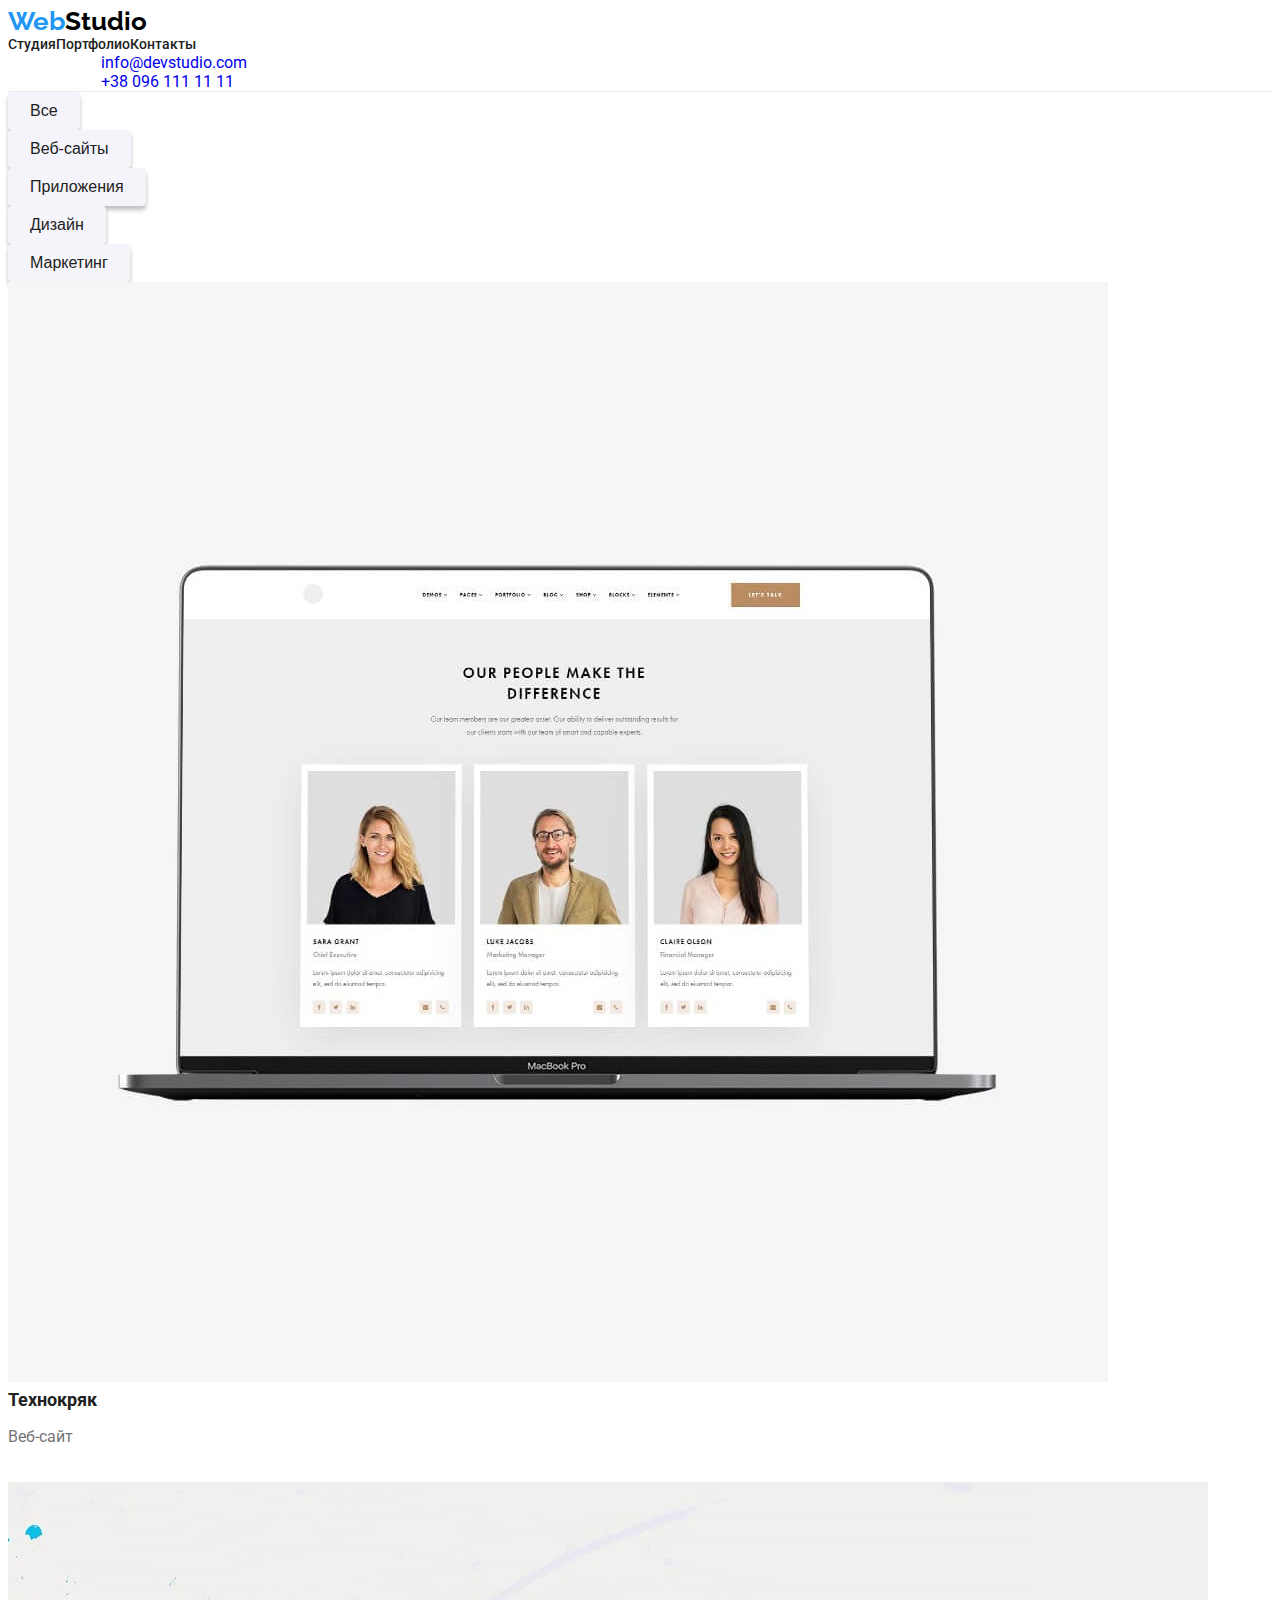
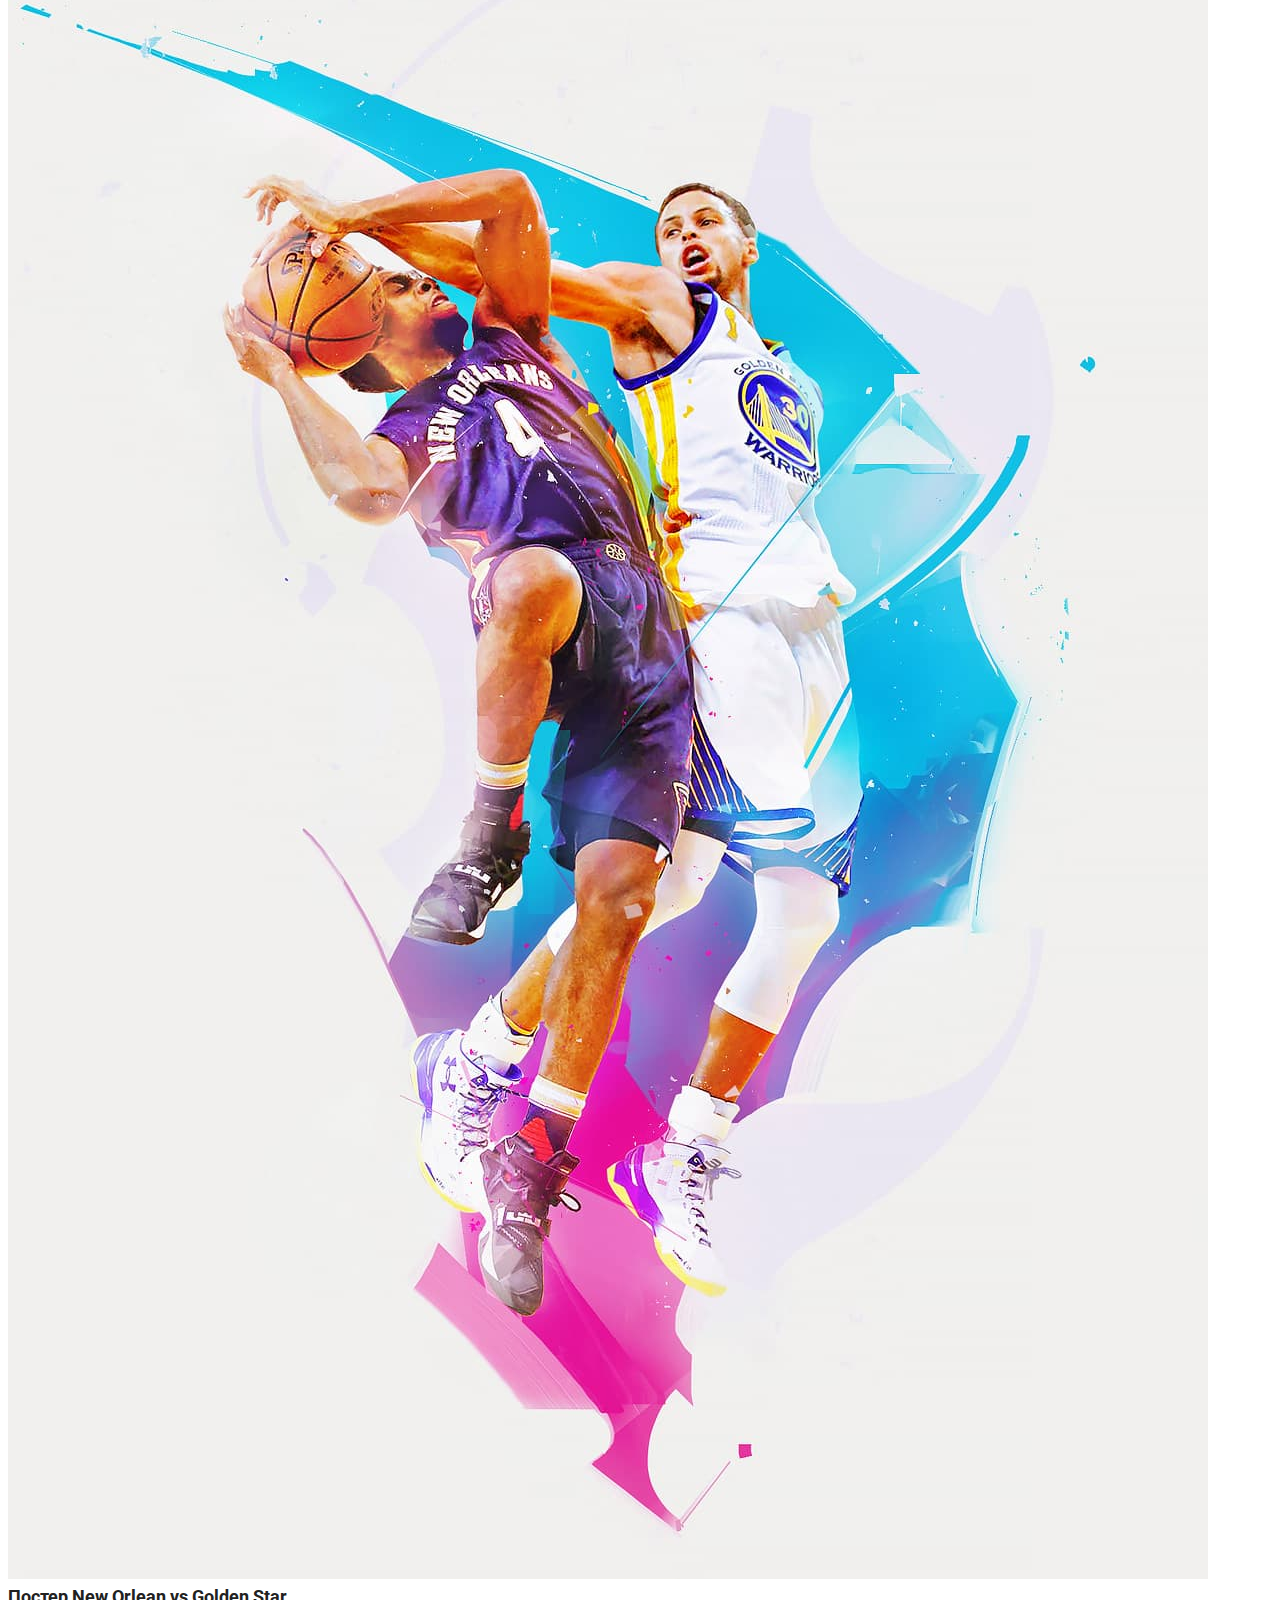
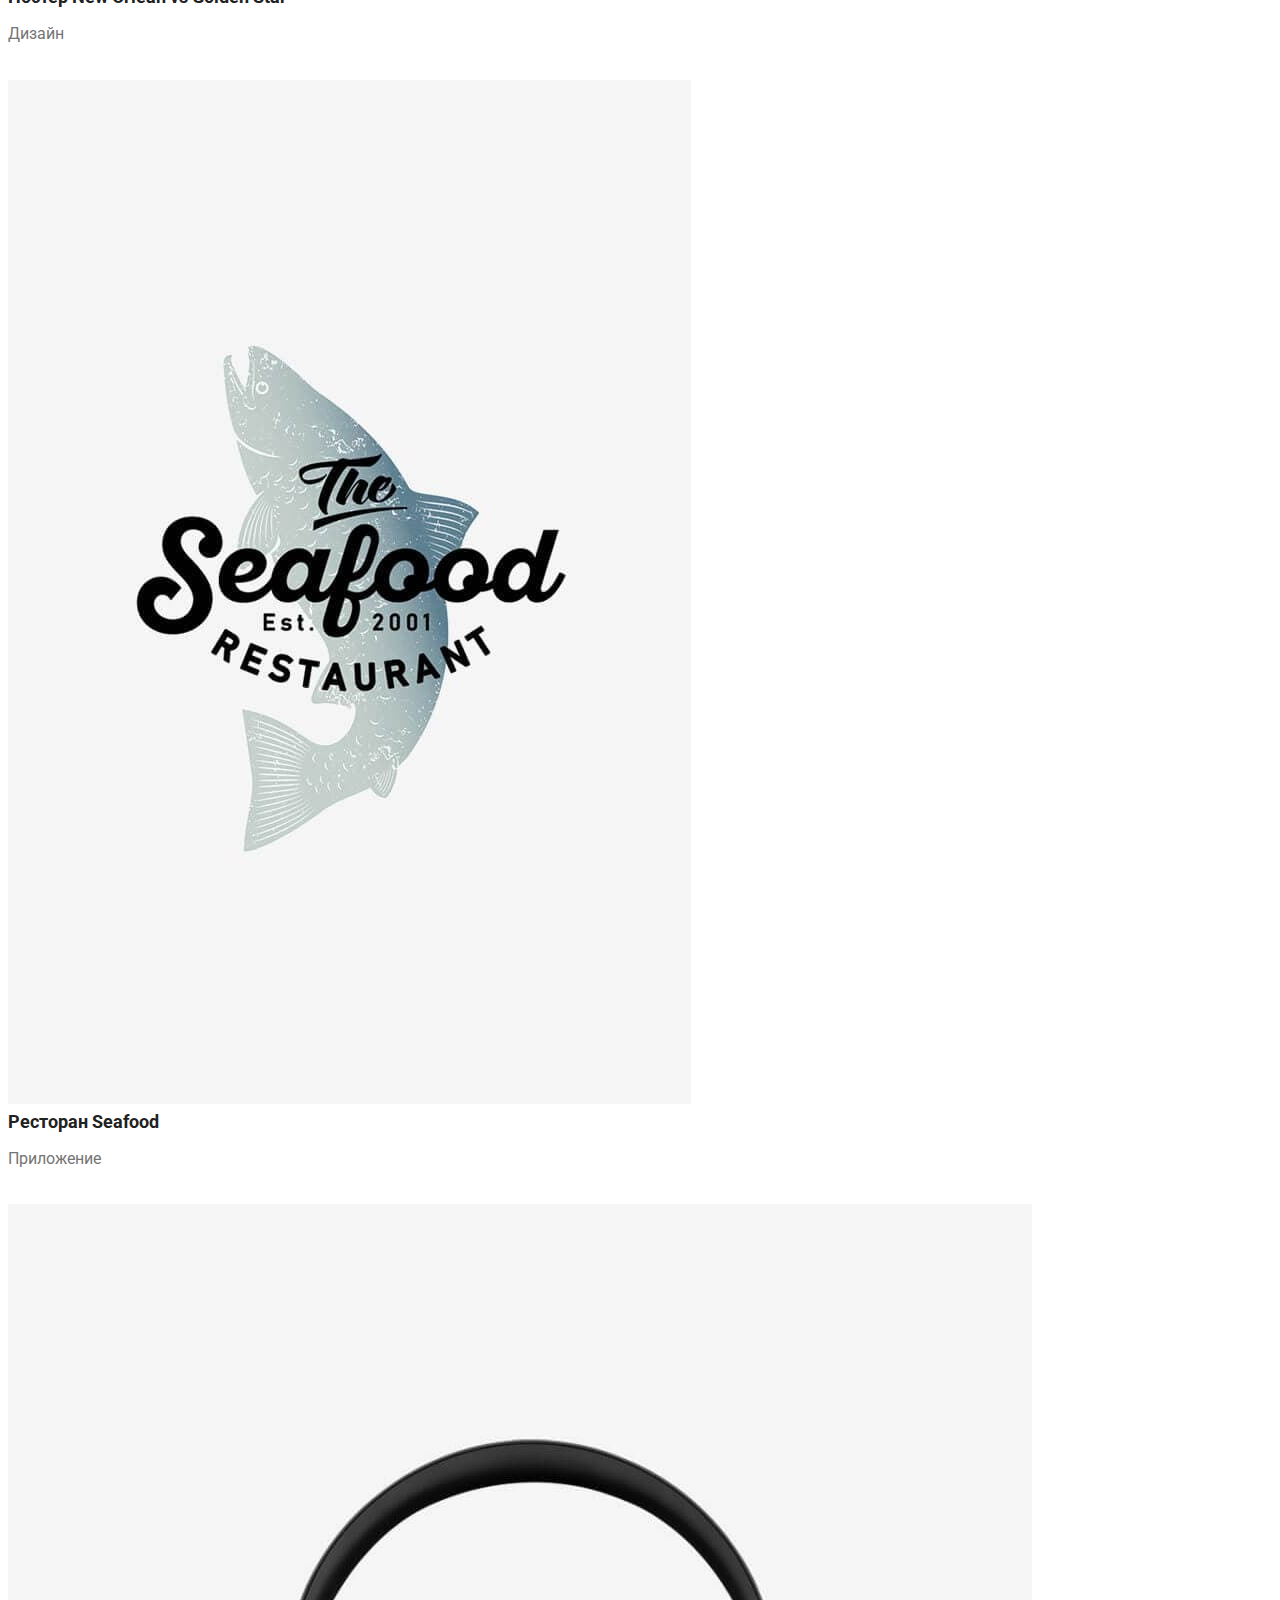
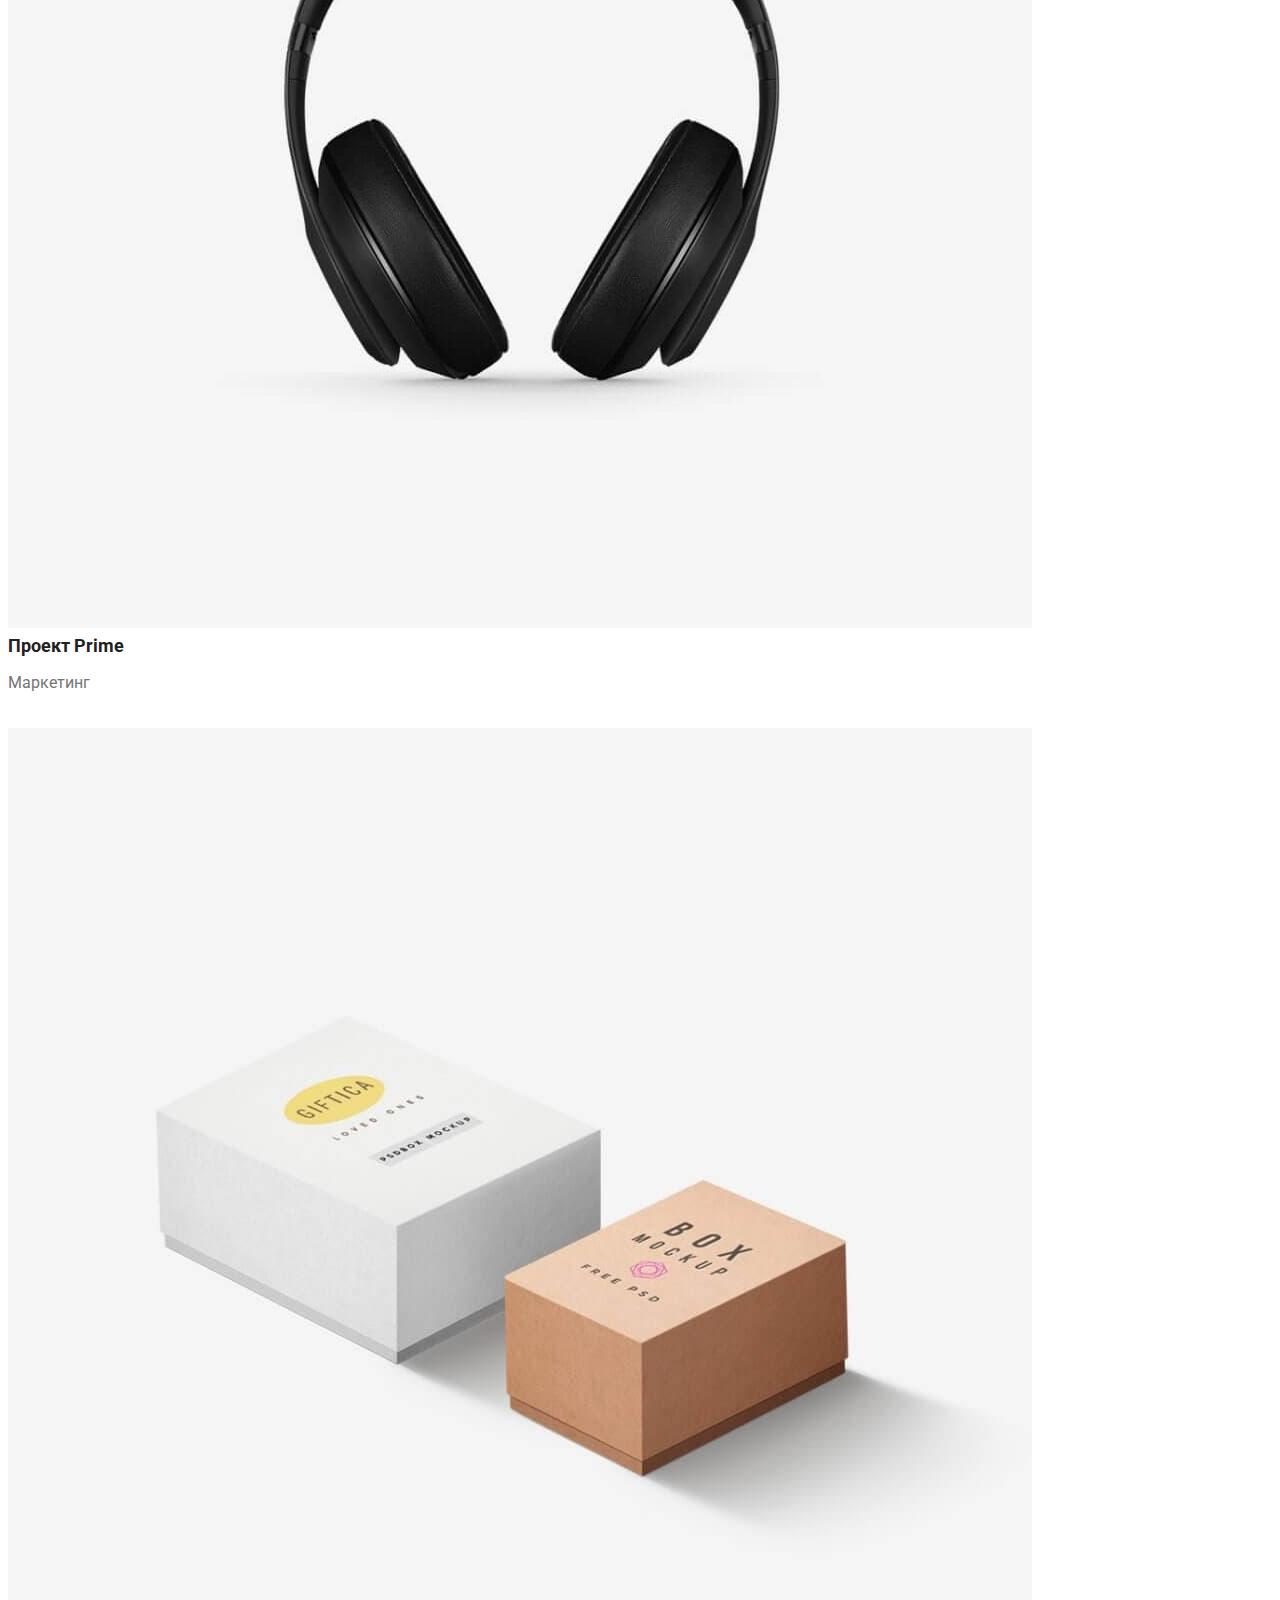
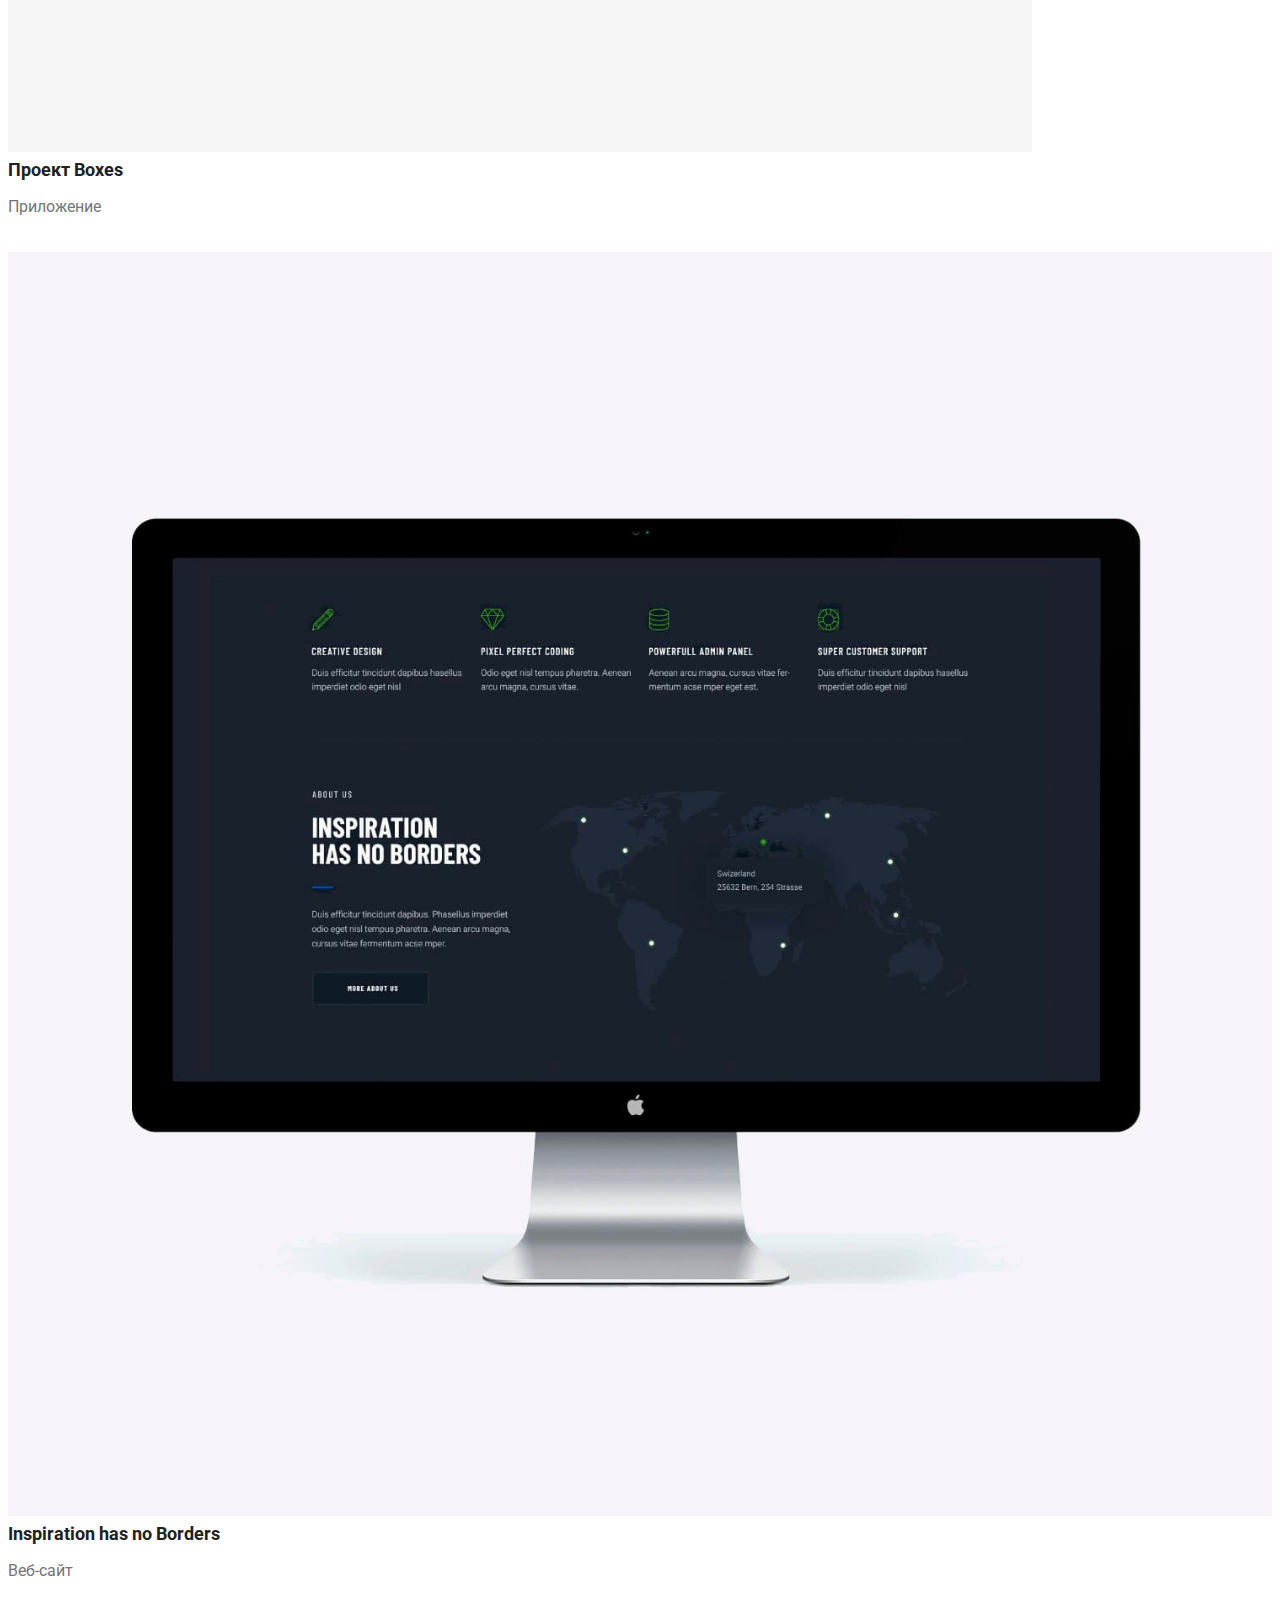
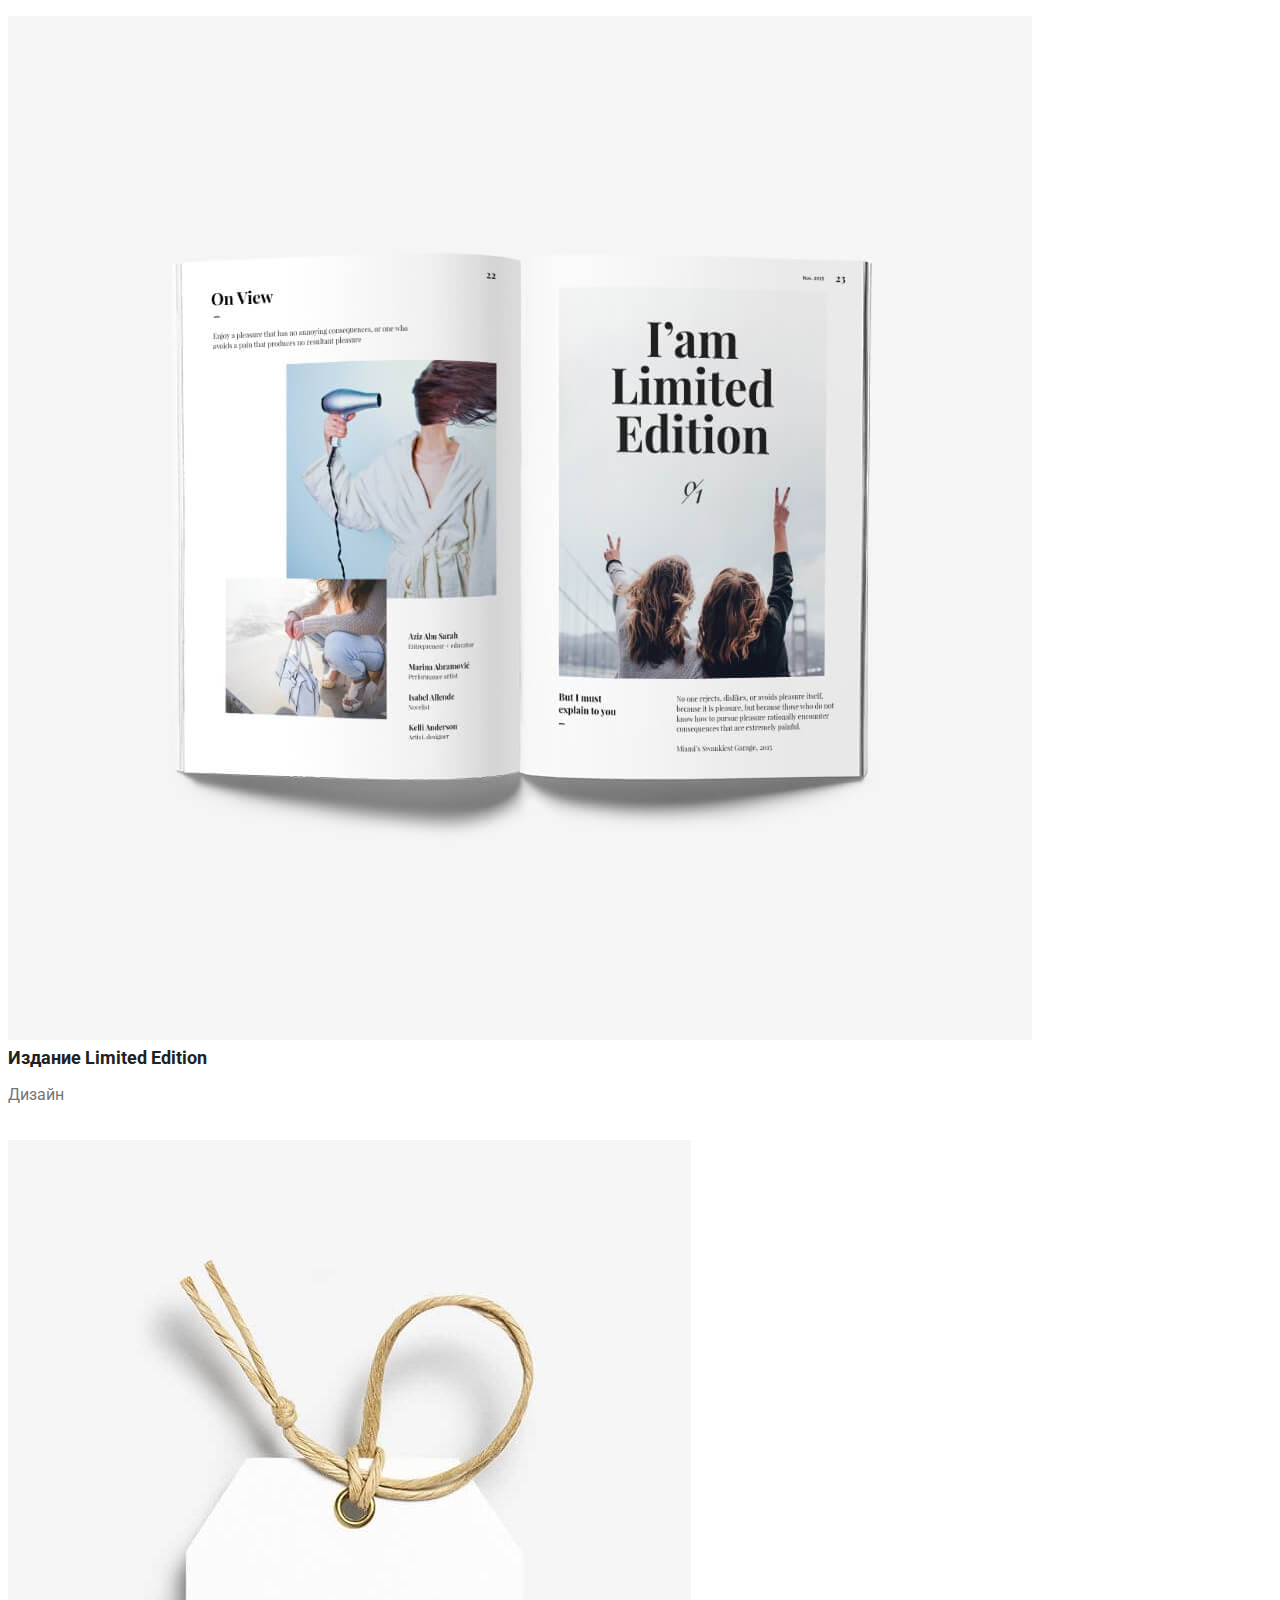
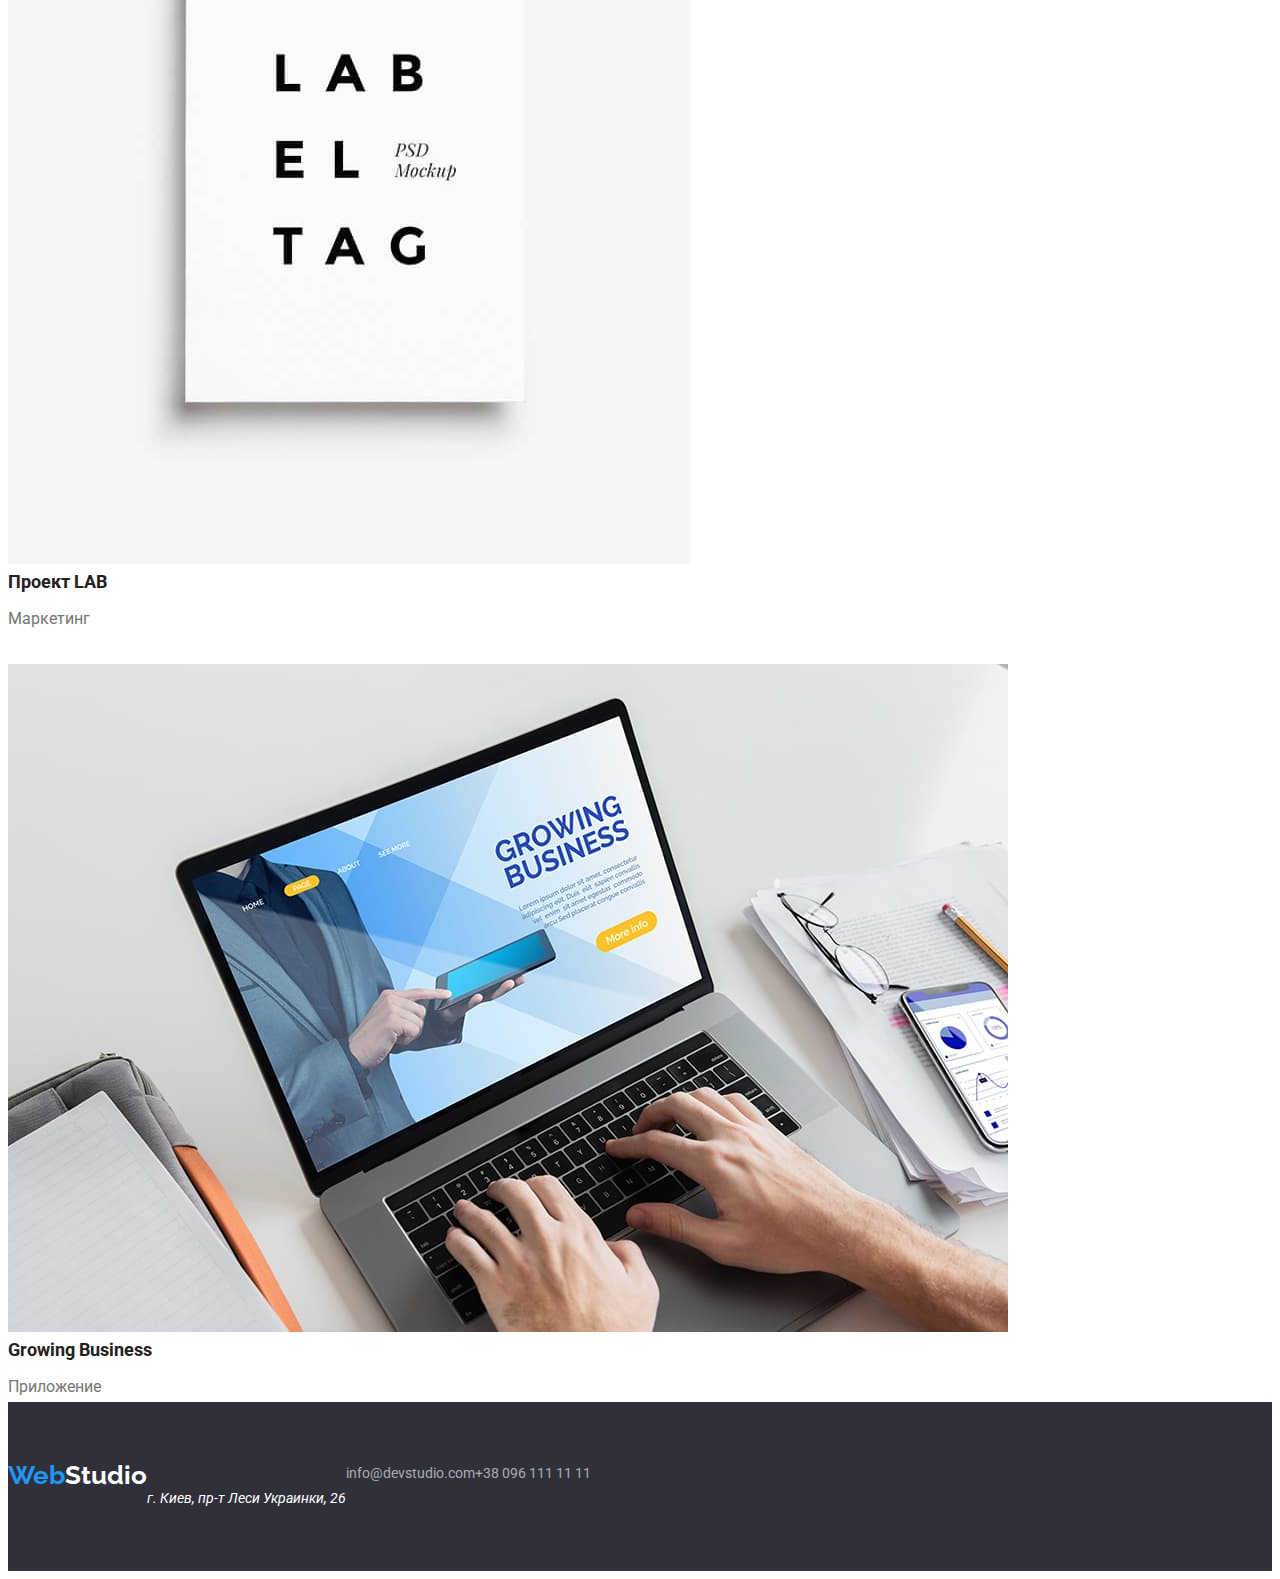
<file: portfolio.html>
<!DOCTYPE html>
<html lang="ru">
  <head>
    <meta charset="UTF-8" />
    <meta name="viewport" content="width=device-width, initial-scale=1.0" />
    <title>Document</title>
    <link rel="preconnect" href="https://fonts.googleapis.com" />
    <link rel="preconnect" href="https://fonts.gstatic.com" crossorigin />
    <link
      href="https://fonts.googleapis.com/css2?family=Raleway:ital,wght@0,100..900;1,100..900&family=Roboto:ital,wght@0,100..900;1,100..900&display=swap"
      rel="stylesheet"
    />

    <link rel="stylesheet" href="./css/styles.css" />
  </head>
  <body class="page">
    <header class="page-header">
      <a><span class="logo">Web</span><span class="half-logo">Studio</span></a>
      <nav>
        <ul class="list">
          <li><a href="./index.html" class="nav-link">Студия</a></li>
          <li><a href="./portfolio.html" class="nav-link">Портфолио</a></li>
          <li><a href="" class="nav-link">Контакты</a></li>
        </ul>
      </nav>
      <ul class="navigation">
        <li>
          <a href="mailto:info@devstudio.com" class="link"
            >info@devstudio.com</a
          >
        </li>
        <li>
          <a href="tel:+380961111111" class="link">+38 096 111 11 11</a>
        </li>
      </ul>
    </header>
    <main>
      <ul>
        <li><button type="button" class="second-button">Все</button></li>
        <li><button type="button" class="second-button">Веб-сайты</button></li>
        <li><button type="button" class="second-button">Приложения</button></li>
        <li><button type="button" class="second-button">Дизайн</button></li>
        <li><button type="button" class="second-button">Маркетинг</button></li>
      </ul>
      <ul class="project">
        <li>
          <img src="images/website.jpg" width="370" alt="website" />
          <h3 class="title">Технокряк</h3>
          <p class="categories">Веб-сайт</p>
        </li>
        <li>
          <img
            src="images/poster.basketball.jpg"
            width="370"
            alt="poster-basketball"
          />
          <h3 class="title">Постер New Orlean vs Golden Star</h3>
          <p class="categories">Дизайн</p>
        </li>
        <li>
          <img
            src="images/restaurant.seafood.jpg"
            width="370"
            alt="restaurant"
          />
          <h3 class="title">Ресторан Seafood</h3>
          <p class="categories">Приложение</p>
        </li>
        <li>
          <img src="images/headphones.jpg" width="370" alt="headphones" />
          <h3 class="title">Проект Prime</h3>
          <p class="categories">Маркетинг</p>
        </li>
        <li>
          <img src="images/project.boxes.jpg" width="370" alt="boxes" />
          <h3 class="title">Проект Boxes</h3>
          <p class="categories">Приложение</p>
        </li>
        <li>
          <img src="images/screen.jpg" width="370" alt="screen" />
          <h3 class="title">Inspiration has no Borders</h3>
          <p class="categories">Веб-сайт</p>
        </li>
        <li>
          <img src="images/book.limited.edition.jpg" width="370" alt="book" />
          <h3 class="title">Издание Limited Edition</h3>
          <p class="categories">Дизайн</p>
        </li>
        <li>
          <img src="images/project.LAB.jpg" width="370" alt="project-LAB" />
          <h3 class="title">Проект LAB</h3>
          <p class="categories">Маркетинг</p>
        </li>
        <li>
          <img src="images/Growing.Business.jpg" width="370" alt="notebook" />
          <h3 class="title">Growing Business</h3>
          <p class="categories">Приложение</p>
        </li>
      </ul>
    </main>
    <footer class="footer">
      <p><span class="logo">Web</span><span class="thirs-logo">Studio</span></p>
      <address>
        <p class="home-adress">г. Киев, пр-т Леси Украинки, 26</p>
      </address>
      <p>
        <a href="mailto:info@devstudio.com" class="last-nav"
          >info@devstudio.com</a
        >
      </p>
      <p><a href="tel:+380961111111" class="last-nav">+38 096 111 11 11</a></p>
    </footer>
  </body>
</html>
</file>
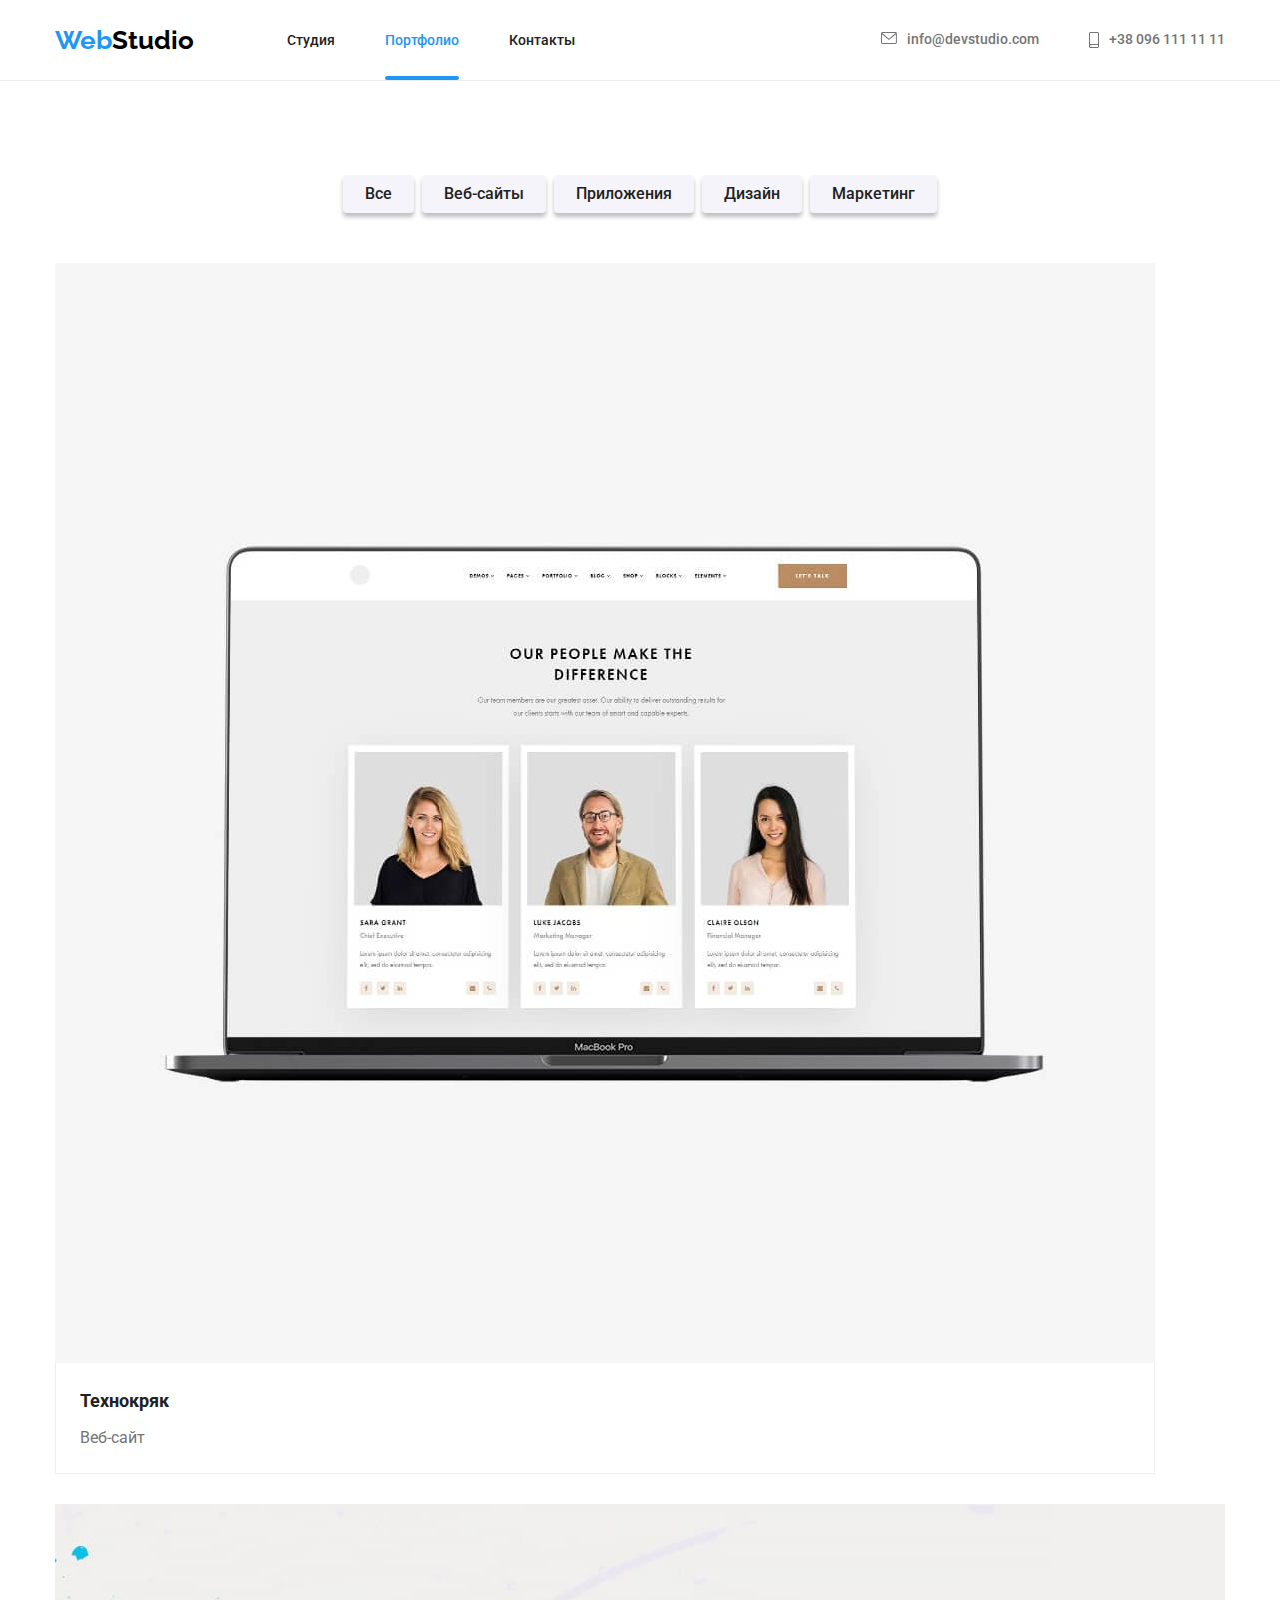
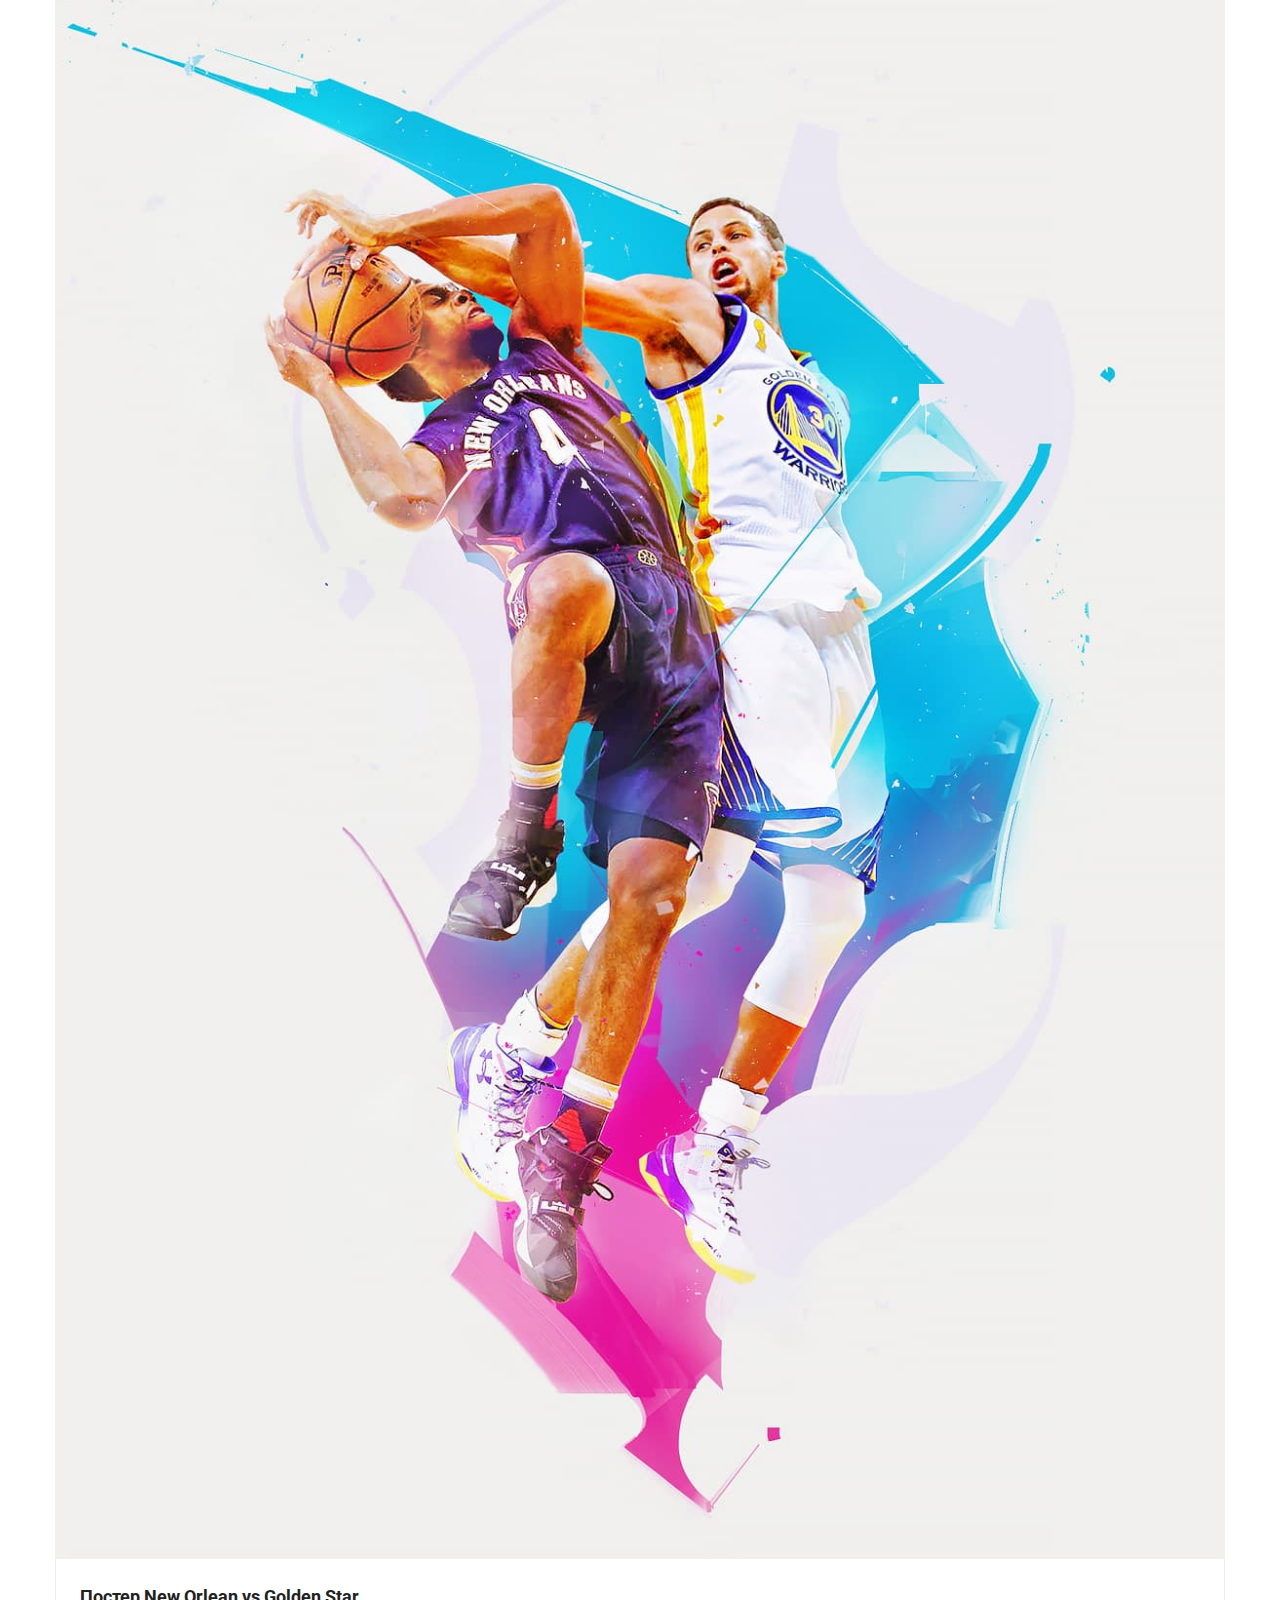
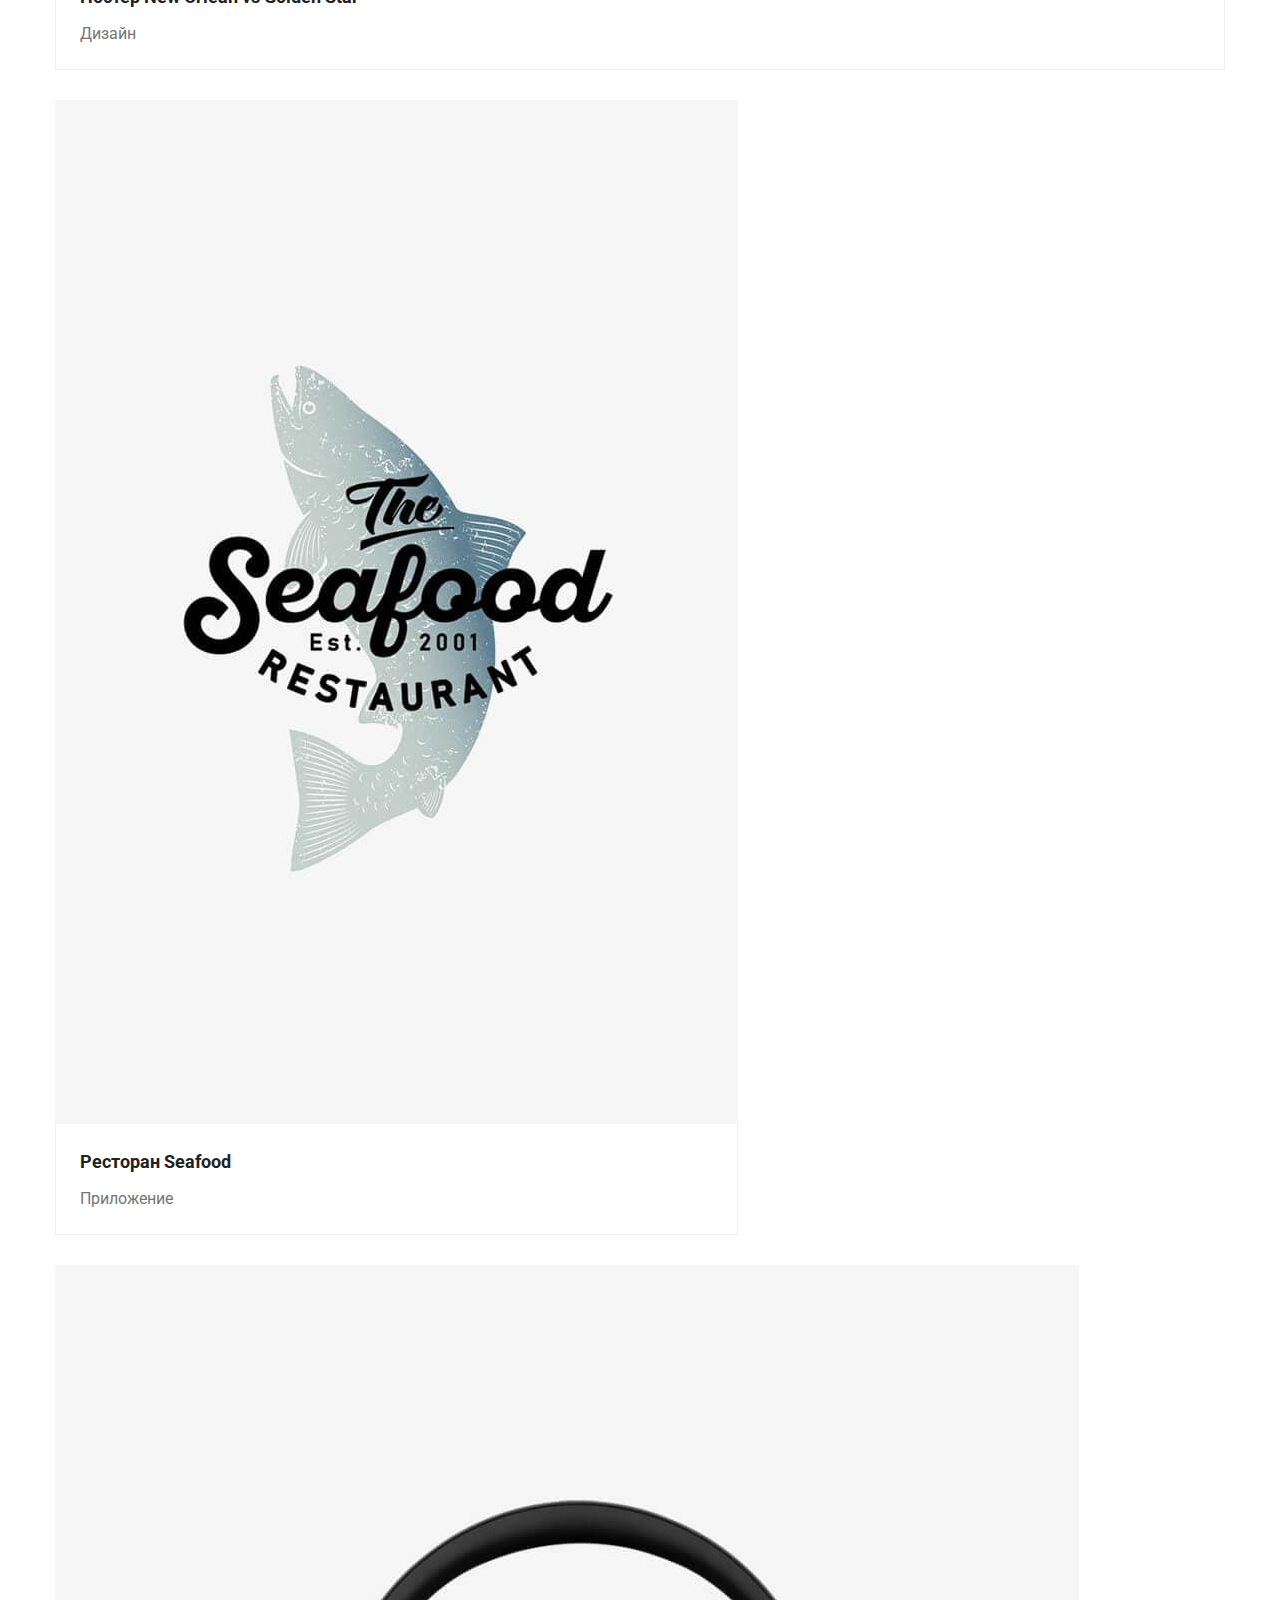
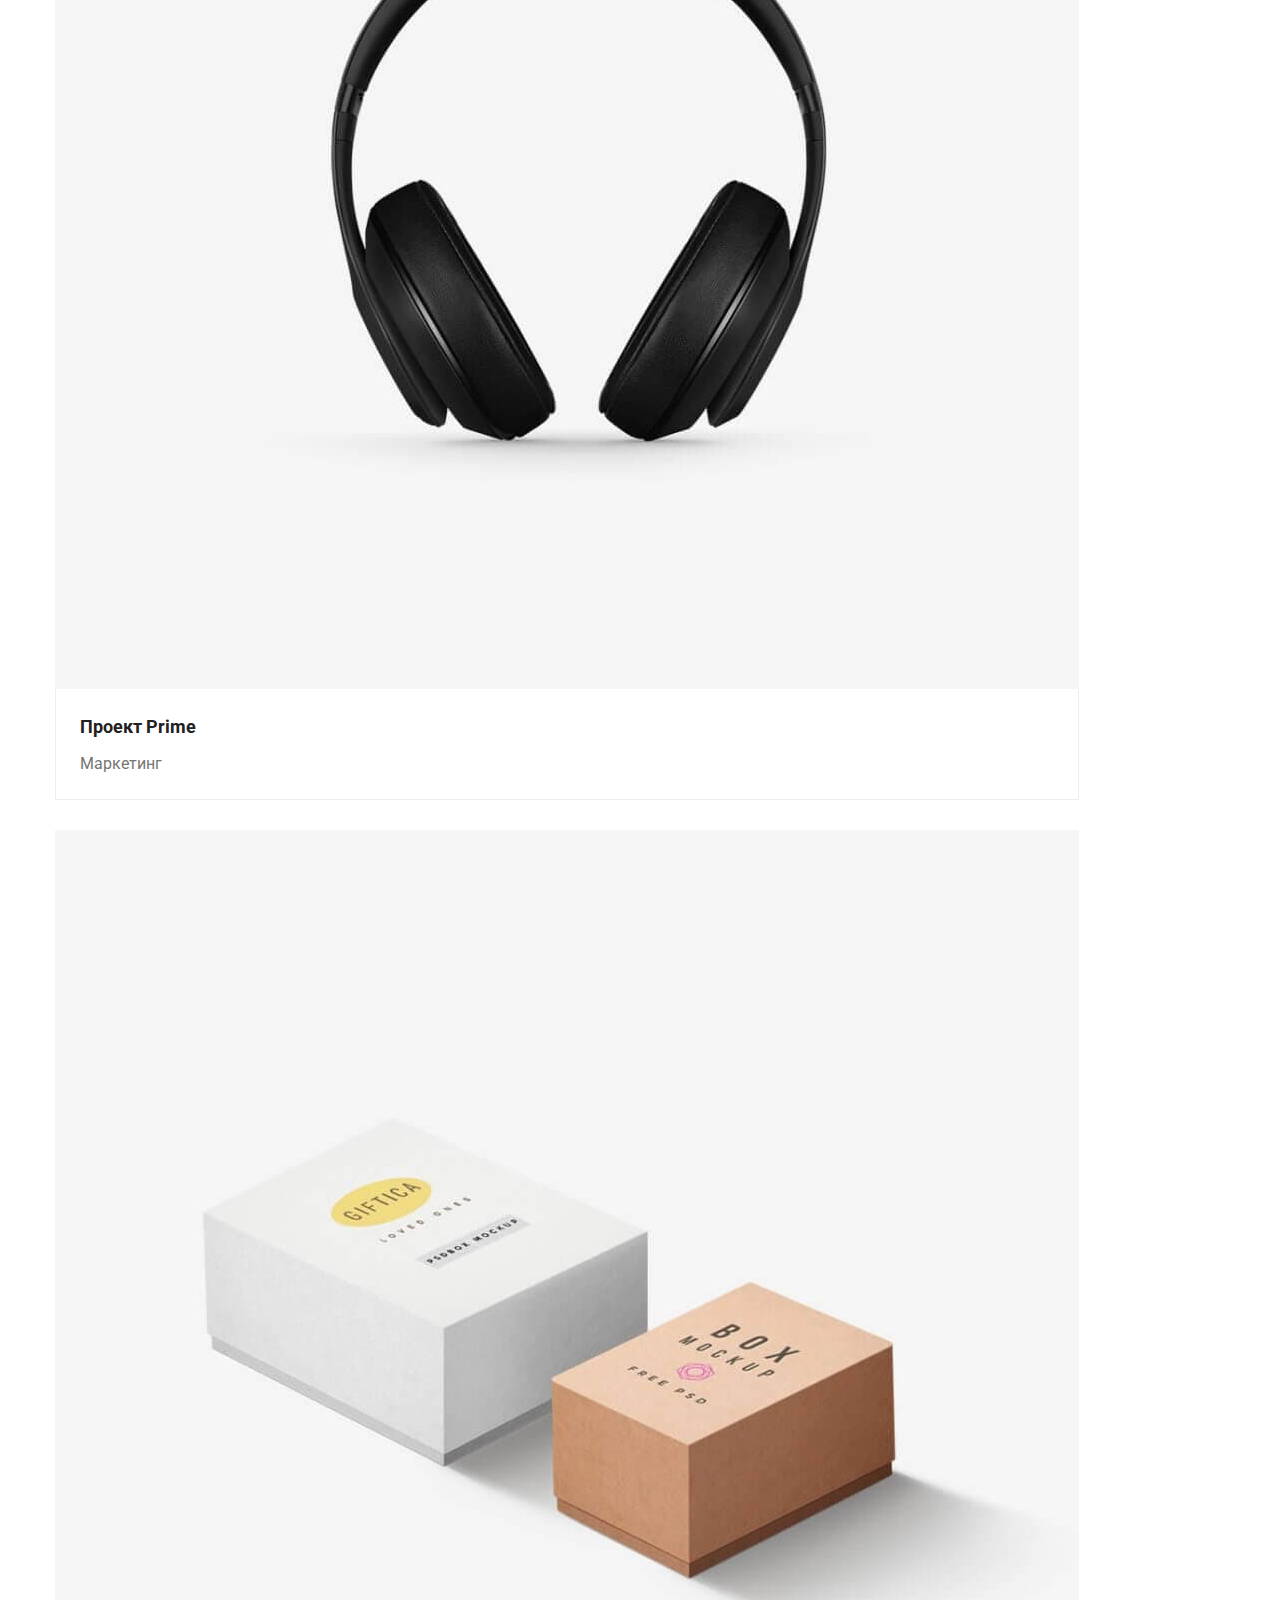
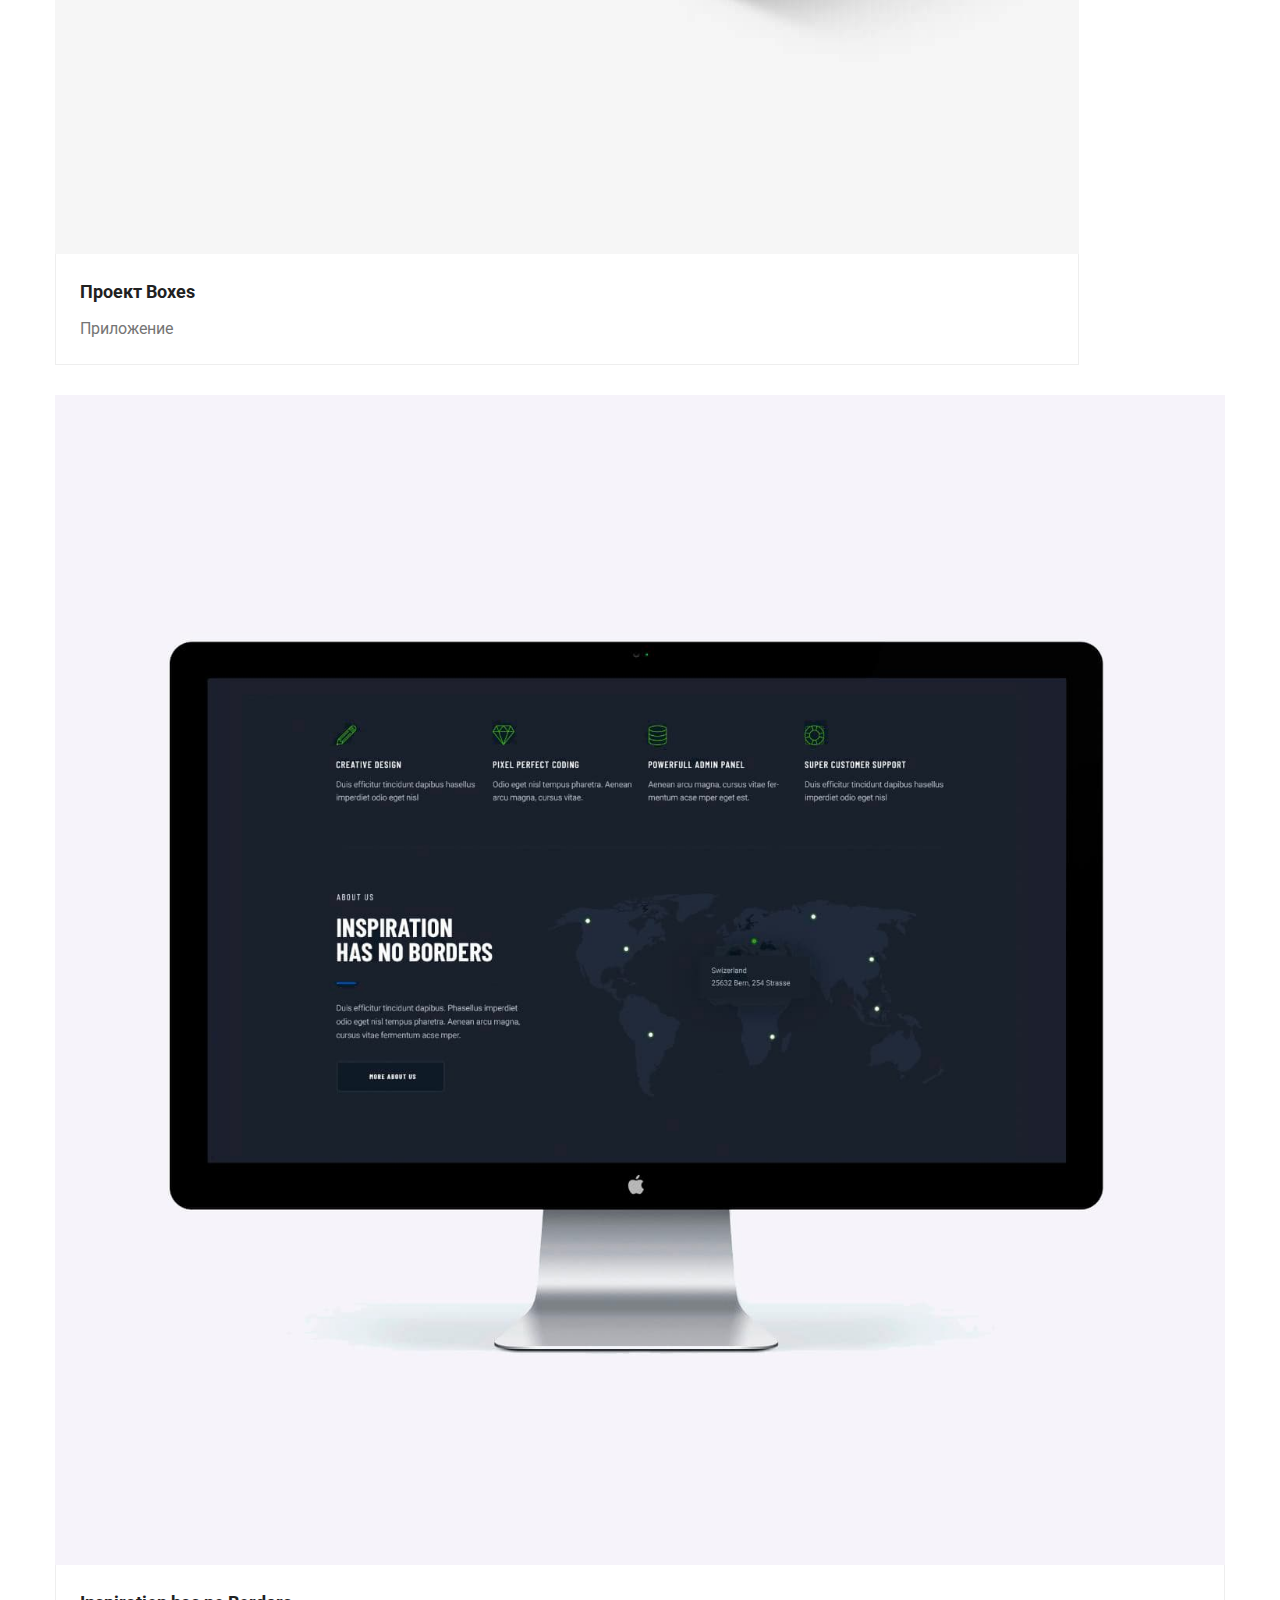
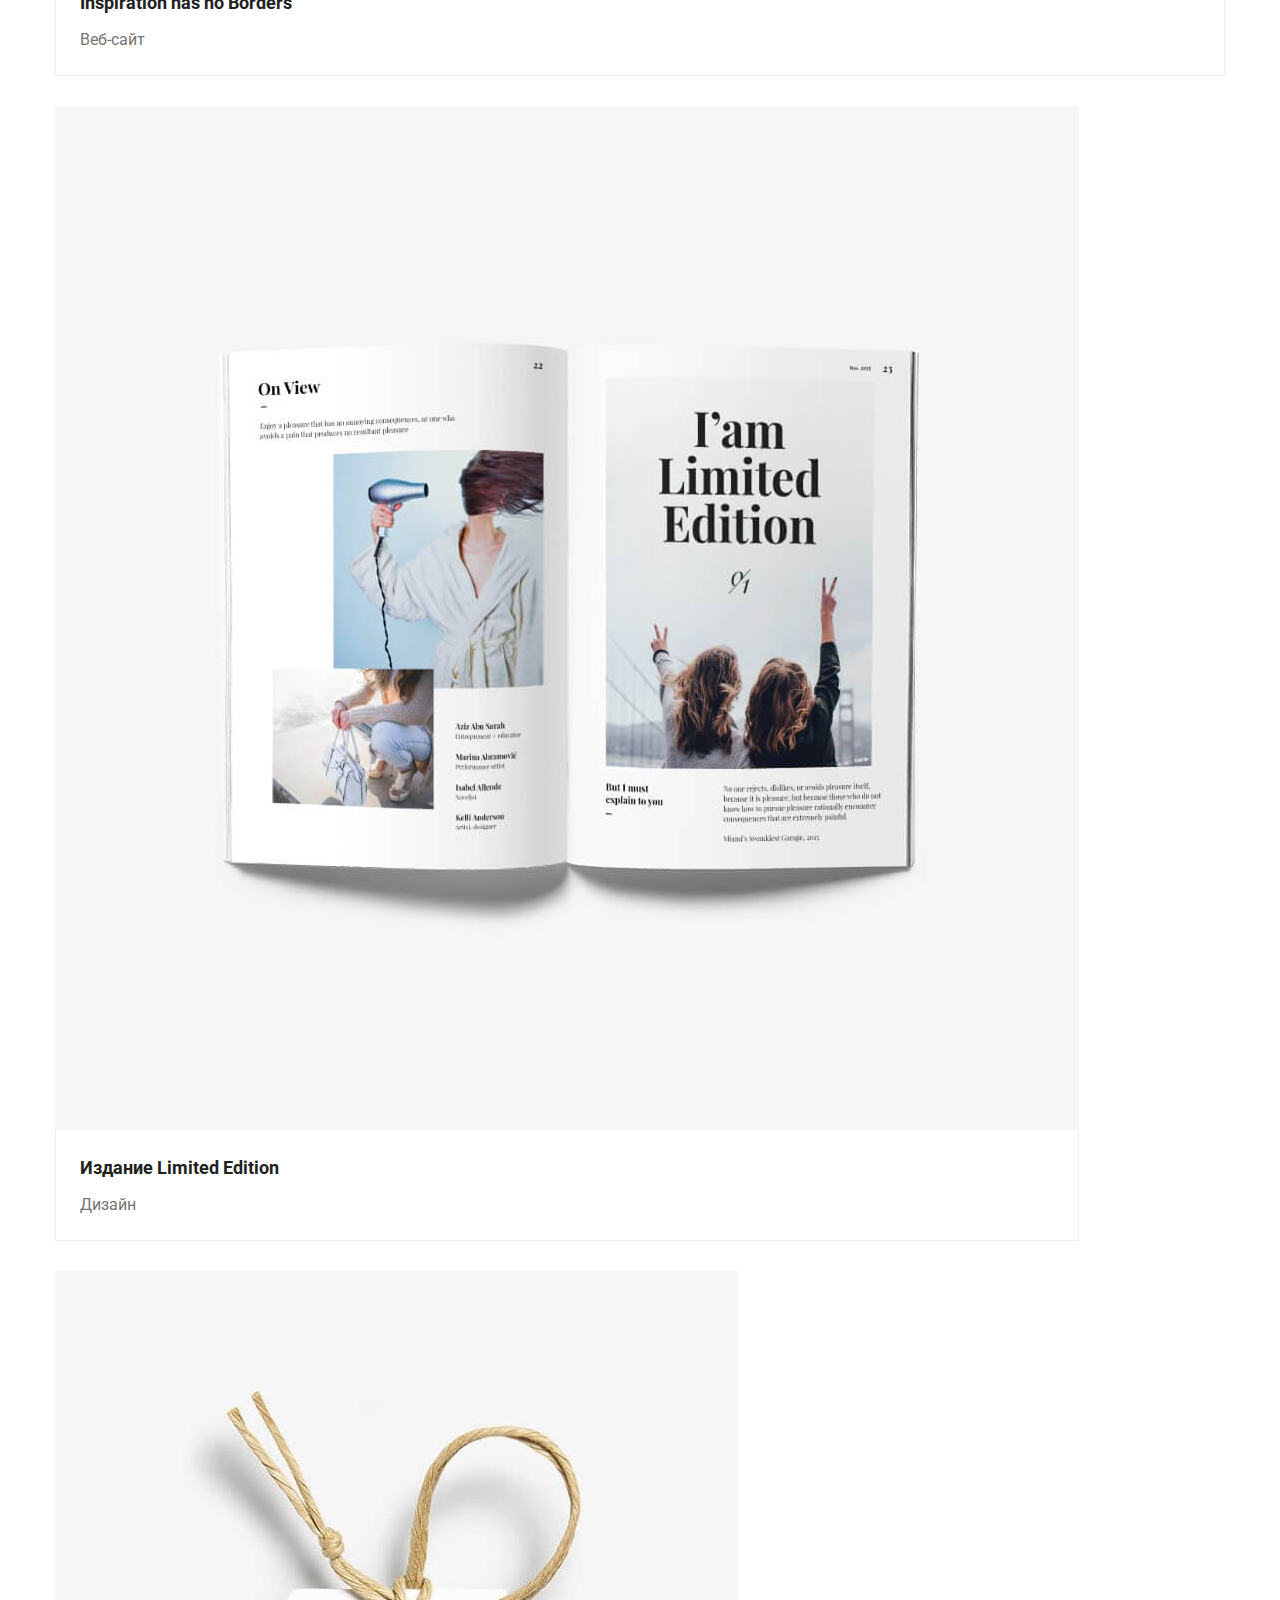
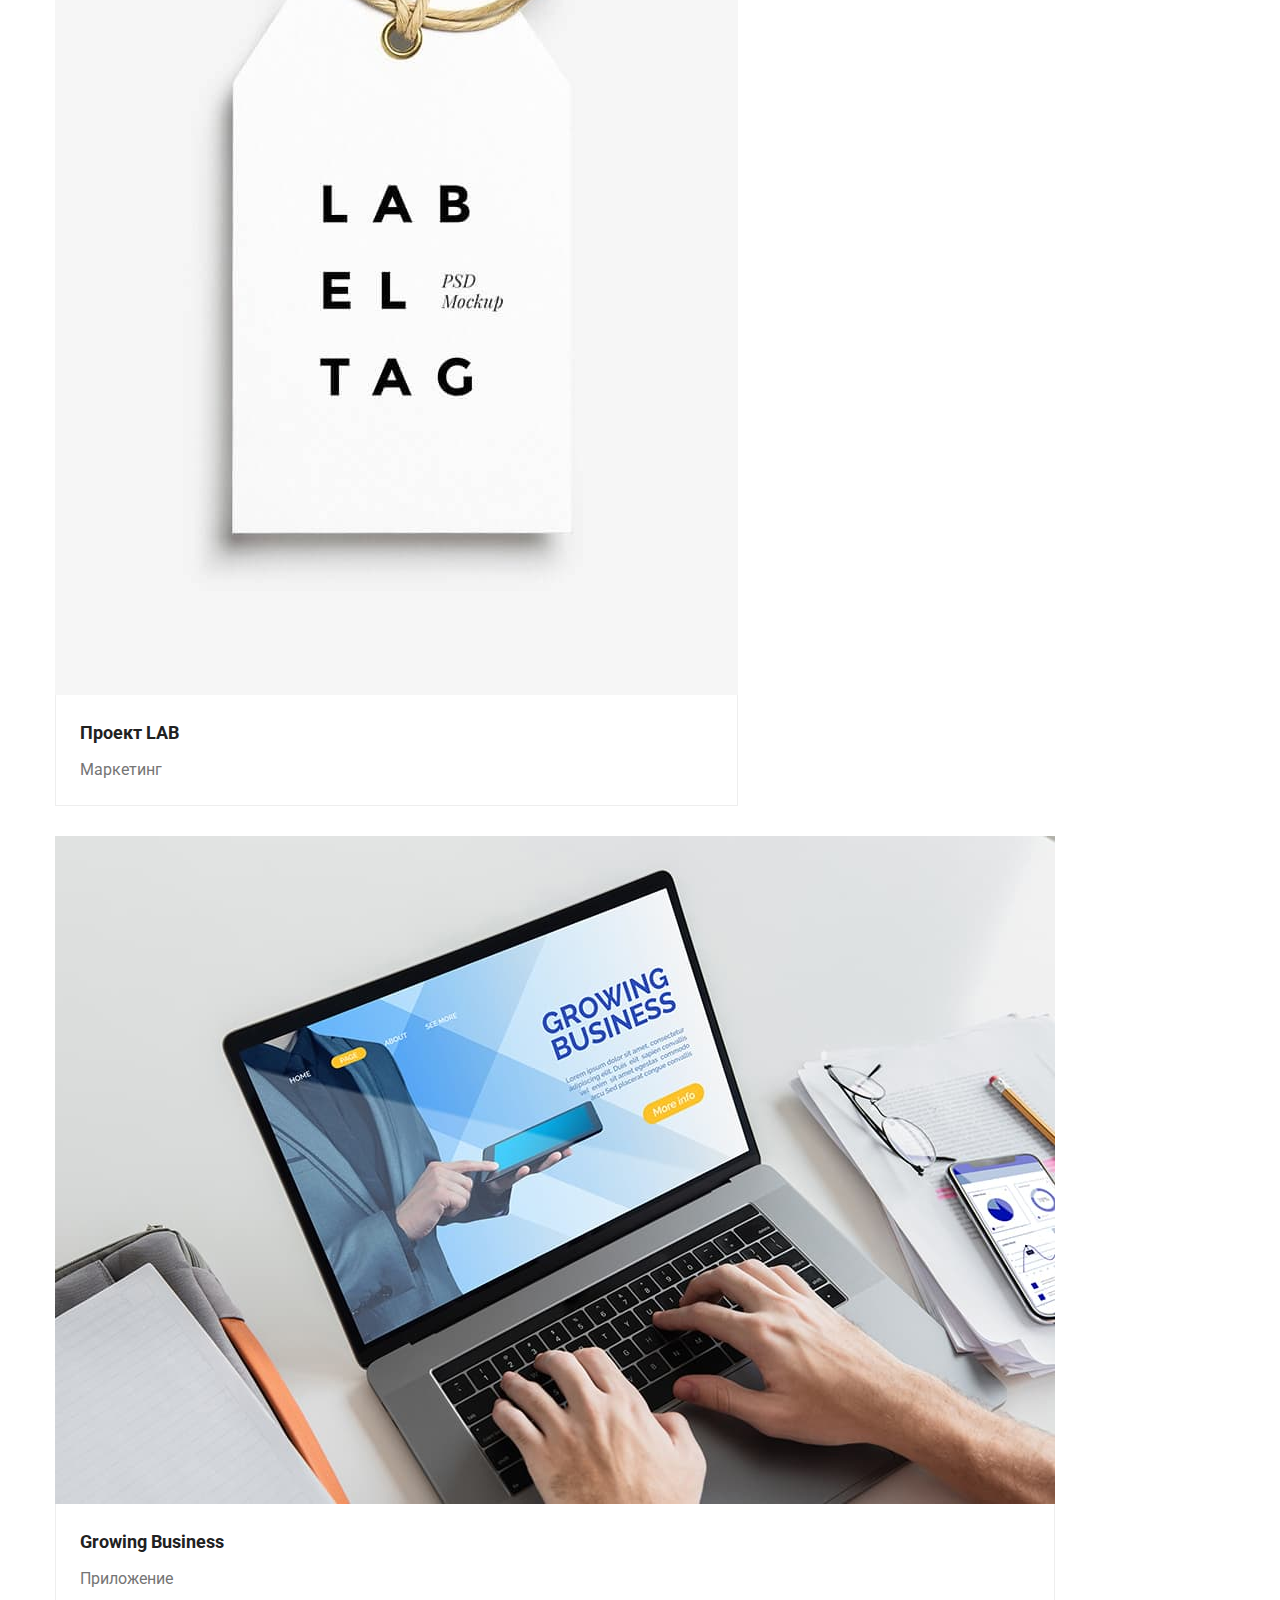
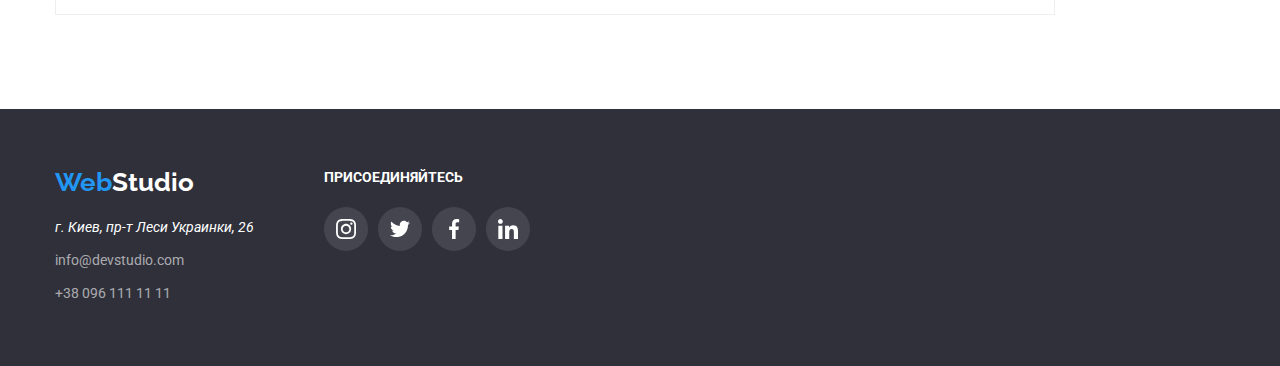
<file: pages/portfolio.html>
<!DOCTYPE html>
<html lang="ru">
  <head>
    <meta charset="UTF-8" />
    <meta name="viewport" content="width=device-width, initial-scale=1.0" />
    <title>Document</title>
    <link rel="preconnect" href="https://fonts.googleapis.com" />
    <link rel="preconnect" href="https://fonts.gstatic.com" crossorigin />
    <link
      href="https://fonts.googleapis.com/css2?family=Raleway:ital,wght@0,100..900;1,100..900&family=Roboto:ital,wght@0,100..900;1,100..900&display=swap"
      rel="stylesheet"
    />
     <link href="https://cdnjs.cloudflare.com/ajax/libs/modern-normalize/3.0.1/modern-normalize.min.css"
    rel="stylesheet" />

    <link rel="stylesheet" href="../css/styles.css" />
  </head>
  
    <body class="page">
       <header class="page-header">
      <div class="container main-nav">
        <a href="../" class="priority-logo">
          <span class="logo">Web</span><span class="half-logo">Studio</span>
        </a>
        <nav class="navigation">
          <ul class="list">
            <li class="item">
              <a href="../index.html" class="nav-link">Студия</a>
            </li>
            <li class="item">
              <a href="./pages/portfolio.html" class="nav-link accent">Портфолио</a>
            </li>
            <li class="item"><a href="" class="nav-link">Контакты</a></li>
          </ul>
        </nav>
        <ul class="contact">
          <li class="item">
            <a href="mailto:info@devstudio.com" class="auth-link">
            <svg width="16px" height="12px" class="auth-icon">
              <use href="../images/symbol-defs.svg#icon-envelope">

              </use></svg>
              info@devstudio.com</a>
          </li>
          <li class="item">
            <a href="tel:+380961111111" class="auth-link">
              <svg width="10px" height="16px" class="auth-icon">
                <use href="../images/symbol-defs.svg#icon-smartphone"></use></svg>
              +38 096 111 11 11</a>
          </li>
        </ul>
      </div>
    </header>
    <main>
      <section class="section">
      <div class="container">
      <ul class="nav-button">
        <li><button type="button" class="second-button">Все</button></li>
        <li><button type="button" class="second-button">Веб-сайты</button></li>
        <li><button type="button" class="second-button">Приложения</button></li>
        <li><button type="button" class="second-button">Дизайн</button></li>
        <li><button type="button" class="second-button">Маркетинг</button></li>
      </ul>
      <ul class="project">
       
        <li class="item">
           <div class="project-thumb">
          <img src="../images/website.jpg" width="370" height="294" alt="website" />
</div>
           <div class="content"><h3 class="title">Технокряк</h3>
          <p class="categories">Веб-сайт</p>
          </div>
        </li>
        <li class="item">
          <img
            src="../images/poster.basketball.jpg"
            width="370"
            height="294"
            alt="poster-basketball"
          />
          <div class="content">
          <h3 class="title">Постер New Orlean vs Golden Star</h3>
          <p class="categories">Дизайн</p>
          </div>
        </li>
        <li class="item">
          <img
            src="../images/restaurant.seafood.jpg"
            width="370"
            height="294"
            alt="restaurant"
          />
          <div class="content">
          <h3 class="title">Ресторан Seafood</h3>
          <p class="categories">Приложение</p>
          </div>
        </li>
        <li class="item"> 
          <img src="../images/headphones.jpg" width="370" height="294" alt="headphones" />
          <div class="content"><h3 class="title">Проект Prime</h3>
          <p class="categories">Маркетинг</p>
          </div>
        </li>
        <li class="item">
          <img src="../images/project.boxes.jpg" width="370" height="294" alt="boxes" />
          <div class="content"><h3 class="title">Проект Boxes</h3>
          <p class="categories">Приложение</p>
          </div>
        </li>
        <li class="item">
          <img src="../images/screen.jpg" width="370" height="294" alt="screen" />
          <div class="content"><h3 class="title">Inspiration has no Borders</h3>
          <p class="categories">Веб-сайт</p>
          </div>
        </li>
        <li class="item">
          <img src="../images/book.limited.edition.jpg" width="370" height="294" alt="book" />
          <div class="content"><h3 class="title">Издание Limited Edition</h3>
          <p class="categories">Дизайн</p>
          </div>
        </li>
        <li class="item">
          <img src="../images/project.LAB.jpg" width="370" height="294" alt="project-LAB" />
         <div class="content"> <h3 class="title">Проект LAB</h3>
          <p class="categories">Маркетинг</p>
          </div>
        </li>
        <li class="item">
          <img src="../images/Growing.Business.jpg" width="370" height="294" alt="notebook" />
        <div class="content">  <h3 class="title">Growing Business</h3>
          <p class="categories">Приложение</p>
          </div>
        </li>
      </ul>
      </div>
      </section>
    </main>
    <footer>
      <section class="footer">
        <div class="footer-container container">
          <div class="footer-nav">
            <ul class="footer-na">
              <li>
                <a class="footer-logo" href="./"
                  ><span class="logo">Web</span
                  ><span class="thirs-logo">Studio</span></a
                >
              </li>
            </ul>

            <address class="address">
              <a class="home-adress">г. Киев, пр-т Леси Украинки, 26</a>
            </address>

            <ul class="home-link">
              <li class="item">
                <a href="mailto:info@devstudio.com" class="last-nav"
                  >info@devstudio.com</a
                >
              </li>
              <li class="item">
                <a href="tel:+380961111111" class="last-nav"
                  >+38 096 111 11 11</a
                >
              </li>
            </ul>
          </div>
          <div class="footer-social">
            <h2 class="social-title">ПРИСОЕДИНЯЙТЕСЬ</h2>
            <div class="social-icons">
              <ul class="footer-link">
                <li>
                  <a class="footer-icon" href=""
                    ><svg class="social-footer" width="20px" height="20px">
                      <use href="../images/symbol-defs.svg#icon-instagram"></use>
                    </svg>
                  </a>
                </li>
                <li>
                  <a class="footer-icon" href=""
                    ><svg class="social-footer" width="20px" height="20px">
                      <use href="../images/symbol-defs.svg#icon-twitter"></use>
                    </svg>
                  </a>
                </li>
                <li>
                  <a class="footer-icon" href=""
                    ><svg class="social-footer" width="20px" height="20px">
                      <use href="../images/symbol-defs.svg#icon-facebook"></use>
                    </svg>
                  </a>
                </li>
                <li>
                  <a class="footer-icon" href=""
                    ><svg class="social-footer" width="20px" height="20px">
                      <use href="../images/symbol-defs.svg#icon-linkedin"></use>
                    </svg>
                  </a>
                </li>
              </ul>
            </div>
          </div>
        </div>
      </section>
    </footer>
  
  
</html>
</file>
<file: css/styles.css>
/*белый цвет #FFFFFF*/
/*основные заголовки: черный цвет #212121*/
/*основной серый #757575*/
/*вторичный цвет фона #F5F4FA*/
/*синий цвет #2196F3*/
/*фон футера #2F303A*/

:root {
  --primer-color: #757575;
  --title-text-color: #212121;
  --accent-color: #2196f3;
  --white-color: #ffffff;
}
img {
  display: block;
  height: auto;
  width: 100%;
}
ul {
  padding: 0;
  margin: 0;
}
h1,
h2,
h3,
p,
li,
a {
  margin: 0;
  padding: 0;
}

*,
*::before,
*::after {
  box-sizing: border-box;
}
/*container*/

.container {
  width: 1200px;
  /*outline: 2px solid tomato;*/
  margin-left: auto;
  margin-right: auto;
  padding-left: 15px;
  padding-right: 15px;
}
.accent{
  position: relative; 

}
.accent::after{
content:"" ;
display: inline-block;
height: 4px;
width: 100%;
background-color: var(--accent-color);
position: absolute;
left: 0;
bottom: 0;
border-radius: 2px;

}
.service{
   width: 100%;
  height: 70px;
font-weight: 700;
font-size: 14px;
align-items: center;
text-transform: uppercase;
color: var(--white-color);
bottom: 0;
  right: 0;
display: flex;
position: absolute;
 background-color: #2F303ACC;
 justify-content: center;
 
  
}

.images .item{
  position: relative;
}

.auth-icon {
  fill: #757575;

  margin-right: 10px;
}
.link:hover,
.smartphone-icon {
  fill: var(--accent-color);
}

.icon-envelope {
  width: 16px;
  height: 12px;
  fill: #757575;
  display: block;
  align-items: center;
  margin-right: 10px;
}
.icon-envelope:hover {
  fill: var(--accent-color);
}
.icon .letter {
  color: var(--primer-color);
}
.icon {
  width: 44px;
  height: 44px;
  border-radius: 50%;

  padding: 0;
  border: none;
  display: flex;
  align-items: center;
  justify-content: center;
  fill: #afb1b8;
}
.icon:hover {
  background-color: #2196f3;
}
.social-link {
  display: flex;
  justify-content: center;
  gap: 10px;
  margin-top: 16px;
}
.icon-antenna {
}
.feature-background {
  width: 270px;
  height: 120px;
  background-color: #f5f4fa;
  display: flex;
  justify-content: center;
  align-items: center;
}

.auth-link {
  padding-bottom: 32px;
  padding-top: 32px;
}
.auth-link {
  padding-bottom: 32px;
  padding-top: 32px;
  display: flex;
}
.auth-link:hover,
.auth-link:focus {
  color: var(--accent-color);
}
.auth-link:hover .auth-icon {
  fill: var(--accent-color);
}

.company-icon:hover {
  fill: var(--accent-color);
}
.social-icon {
  display: block;
}
.icon:hover,
.icon:focus {
  background-color: var(--accent-color);
}
.icon:hover .social-icon,
.icon:focus .social-icon {
  fill: var(--white-color);
}

.company-list:hover {
  border-color: var(--accent-color);
}
.company-link {
  align-items: center;
  display: flex;
  justify-content: center;
  width: 170px;
  height: 92px;
  border: 1px solid #afb1b8;
}

.company-icon {
  fill: #afb1b8;
}

.company {
  display: flex;
  gap: 30px;
  justify-content: center;
}
.company-link:hover,
.company-link:focus {
  border-color: var(--accent-color);
}
.company-link:hover .company-icon,
.company-link:focus .company-icon {
  fill: var(--accent-color);
}

.page-header {
  border-bottom: solid 1px #ececec;
}

.content {
  border-right: solid 1px #eeeeee;
  border-bottom: solid 1px #eeeeee;
  border-left: solid 1px #eeeeee;
  padding-top: 20px;
  padding-left: 24px;
  padding-bottom: 20px;
}

.main-nav {
  display: flex;
  align-items: center;
  padding-bottom: 0;
}

body {
  font-family: Roboto, sans-serif;
}

ul {
  list-style: none;
}
a {
  text-decoration: none;
}

.priority-logo {
  display: flex;
}

.logo {
  color: var(--accent-color);
  font-family: Raleway, sans-serif;
  font-weight: 700;
  font-size: 26px;
  line-height: 100%;
}
.half-logo {
  color: #000000;
  font-family: Raleway, sans-serif;
  font-weight: 700;
  font-size: 26px;
  line-height: 100%;
}
.navigation {
  margin-left: 93px;
}

.list {
  display: flex;
}
.list .item:not(:last-child) {
  margin-right: 50px;
}

.contact {
  display: flex;
  margin-left: auto;
}
.contact .item:not(:last-child) {
  margin-right: 50px;
}

.nav-link:hover,
.nav-link:focus {
  color: var(--accent-color);
}
.nav-button {
  display: flex;
  justify-content: center;
  gap: 8px;
  margin-bottom: 50px;
}

.nav-link {
  color: var(--title-text-color);
  font-weight: 500;
  font-size: 14px;
  line-height: 100%;

  padding-bottom: 32px;
  padding-top: 32px;
}
.link:focus,
.link:hover {
  color: var(--accent-color);
}
.auth-link {
  color: #757575;
  font-weight: 500;
  font-size: 14px;
  line-height: 100%;
}

.hero {
  background-image: linear-gradient(to right, #2f303a66),
    url(../images/background-image.jpg);

  height: 600px;
  max-width: 1600px;
  margin-left: auto;
  margin-right: auto;
  display: flex;
  flex-wrap: wrap;
  text-align: center;
  padding-top: 200px;
  padding-bottom: 200px;
}
.hero-title {
  color: var(--white-color);
  /* background-color: #2f303a; */
  font-weight: 900;
  font-size: 44px;
  line-height: 1.36;
  text-transform: uppercase;
  margin-bottom: 30px;
  text-align: center;
}

.images {
  gap: 30px;
}

.section {
  padding-top: 94px;
  padding-bottom: 94px;
}

.person {
  display: flex;
  gap: 30px;
  padding-left: 0;

  text-align: center;
  margin-top: 50px;
}
.person .item {
  background-color: #ffffff;
  border-radius: 4px;
  box-shadow: 0px 4px 4px 0px rgba(0, 0, 0, 0.25);
}
.employees {
  padding-top: 30px;
  padding-bottom: 30px;
}

.feature-list {
  display: flex;
  flex-wrap: wrap;
  padding-left: 0;
  /*padding-right: 0;*/
  gap: 30px;
}
.feature-list .item {
  width: 270px;
}

.feature-title {
  color: var(--title-text-color);
  font-weight: 700;
  font-size: 14px;
  line-height: 100%;
  margin-top: 30px;
}

.feature-text {
  color: var(--primer-color);
  font-size: 14px;
  line-height: 1.71;
  margin-top: 10px;
}
.section-work {
  padding-bottom: 94px;
}

.section-header {
  color: var(--title-text-color);
  font-weight: 700;
  font-size: 36px;
  line-height: 100%;
  text-align: center;
  margin-bottom: 50px;
}
.images {
  display: flex;
}

.priority-button {
  color: #ffffff;
  background-color: var(--accent-color);
  font-weight: 700;
  font-size: 16px;
  line-height: 1.88;
  text-align: center;
  cursor: pointer;
  border-radius: 4px;
  width: 200px;
  height: 50px;
  border: 1px solid transparent;
}

.second-button {
  color: var(--title-text-color);
  background-color: #f5f4fa;
  font-weight: 500;
  font-size: 16px;
  line-height: 1.63;
  text-align: center;
  cursor: pointer;
  border-radius: 4px;
  border: transparent;
  padding-top: 6px;
  padding-right: 22px;
  padding-bottom: 6px;
  padding-left: 22px;
  box-shadow: 0px 4px 4px 0px rgba(0, 0, 0, 0.25);
}
.second-button:hover {
  color: var(--white-color);
  background-color: var(--accent-color);
  box-shadow: 0px 4px 4px 0px rgba(0, 0, 0, 0.25);
}

.section-list {
  background-color: #f5f4fa;
  padding-top: 94px;
  padding-bottom: 94px;
}
.section-title {
  color: var(--title-text-color);
  font-weight: 700;
  font-size: 36px;
  line-height: 100%;
  text-align: center;
  margin-bottom: 50px;
}
.thirs-title {
  color: var(--title-text-color);
  font-weight: 500;
  font-size: 16px;
  line-height: 100%;
}

.description {
  color: var(--primer-color);
  font-size: 16px;
  line-height: 100%;
  margin-top: 10px;
}
.project {
  display: flex;
  flex-wrap: wrap;
  gap: 30px;
}

.project .categories {
  color: var(--primer-color);
  font-size: 16px;
  line-height: 1.88;
  margin-top: 4px;
}
.project .title {
  color: var(--title-text-color);
  font-weight: 700;
  font-size: 18px;
  line-height: 2;
}

.thirs-logo {
  color: var(--white-color);
  font-family: Raleway, sans-serif;
  font-weight: 700;
  font-size: 26px;
  line-height: 100%;
}
.footer .home-adress {
  color: var(--white-color);
  font-size: 14px;
  line-height: 1.71;
  margin-top: 25px;
}
.last-nav {
  color: #ffffff99;
  font-size: 14px;
  line-height: 1.71;
}
.last-nav:focus,
.last-nav:hover {
  color: #2196f3;
}
.address {
  margin-top: 20px;
}

.footer-nav {
  margin-right: 70px;
}
.home-link {
}
.home-link .item {
  margin-top: 9px;
}
.accent {
  color: var(--accent-color);
}
.footer {
  background-color: #2f303a;
  padding-top: 60px;
  padding-bottom: 60px;
  display: flex;
  flex-wrap: wrap;
}
.social.title {
  text-align: center;
}
.footer-social {
  margin-bottom: 12px;
}
.company-container {
  max-width: 100%;
}
.footer-link {
  display: flex;

  gap: 10px;
}
.social-footer {
  fill: var(--white-color);
}
.project .item:hover {
  box-shadow: 0px 4px 4px 0px rgba(0, 0, 0, 0.25);
}

.footer-icon {
  width: 44px;
  height: 44px;
  border-radius: 50%;
  display: block;
  background-color: #ffffff1a;
  padding: 0;
  border: none;
  display: flex;
  align-items: center;
  justify-content: center;
}
.footer-icon:hover {
  background-color: #2196f3;
}
.social-title {
  color: #ffffff;
  font-size: 14px;
  margin-bottom: 22px;
}
.contact:hover {
  color: var(--accent-color);
}
.footer-container {
  display: flex;
}

.project-thumb::before{
  content:"" ;
  display: inline-block;
  position: absolute;
  width: 100%;
height: 100%;
background-color: var(--accent-color);
opacity: 0;
}
.project-thumb:hover::before{
  opacity: 1;
}
.project-thumb{
  position: relative;
}
</file>
